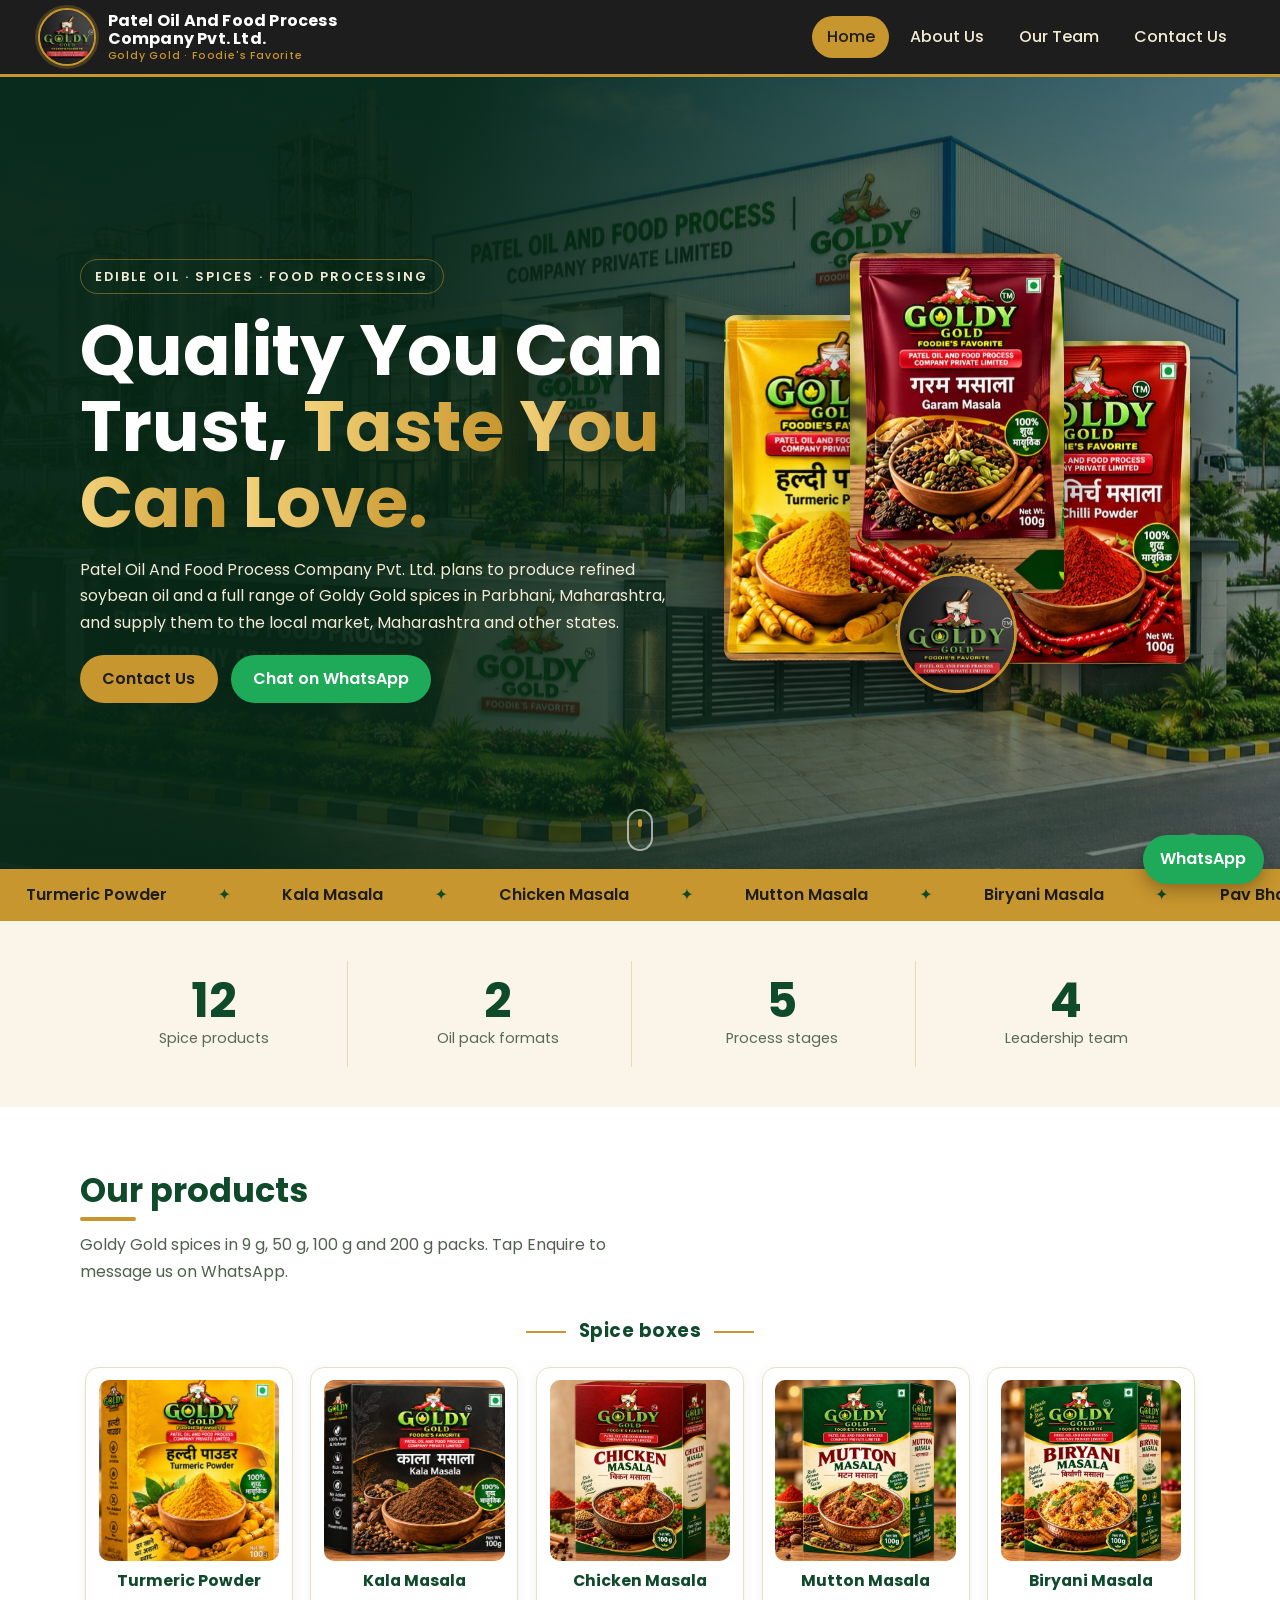
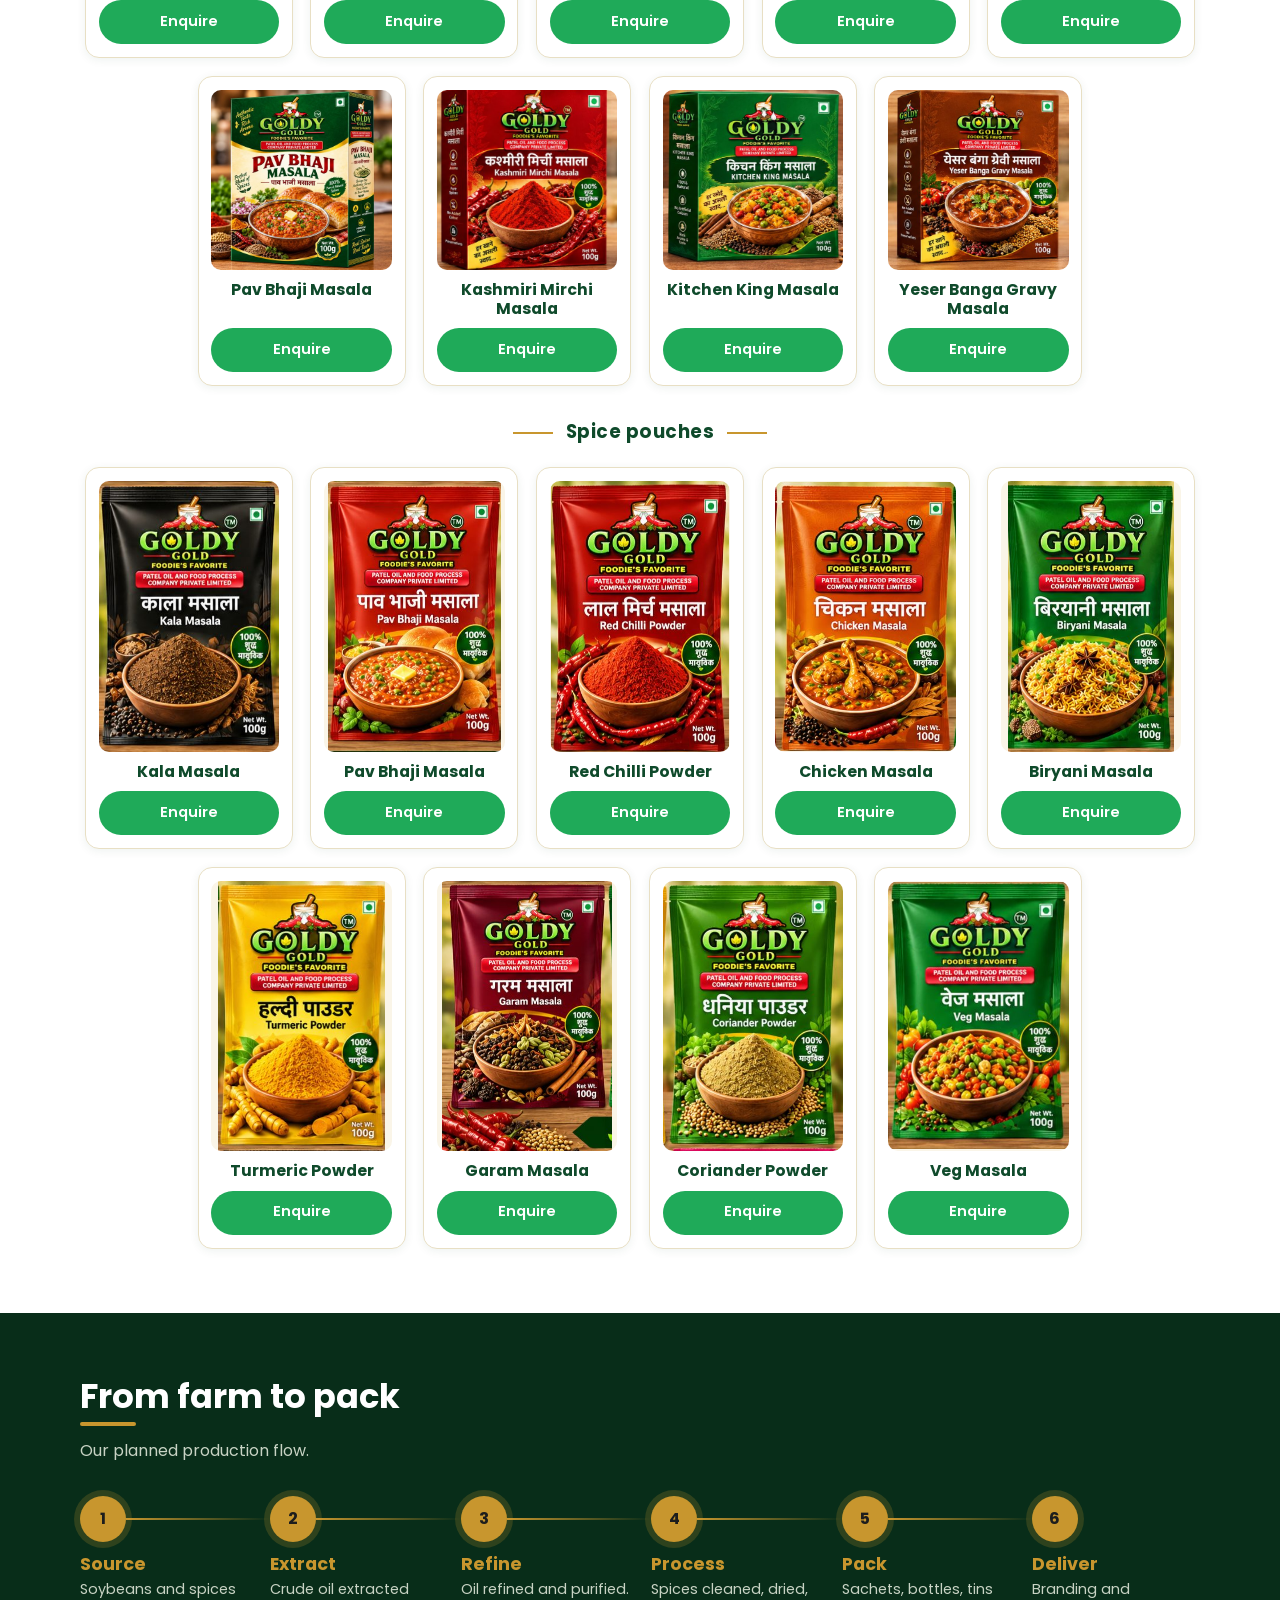
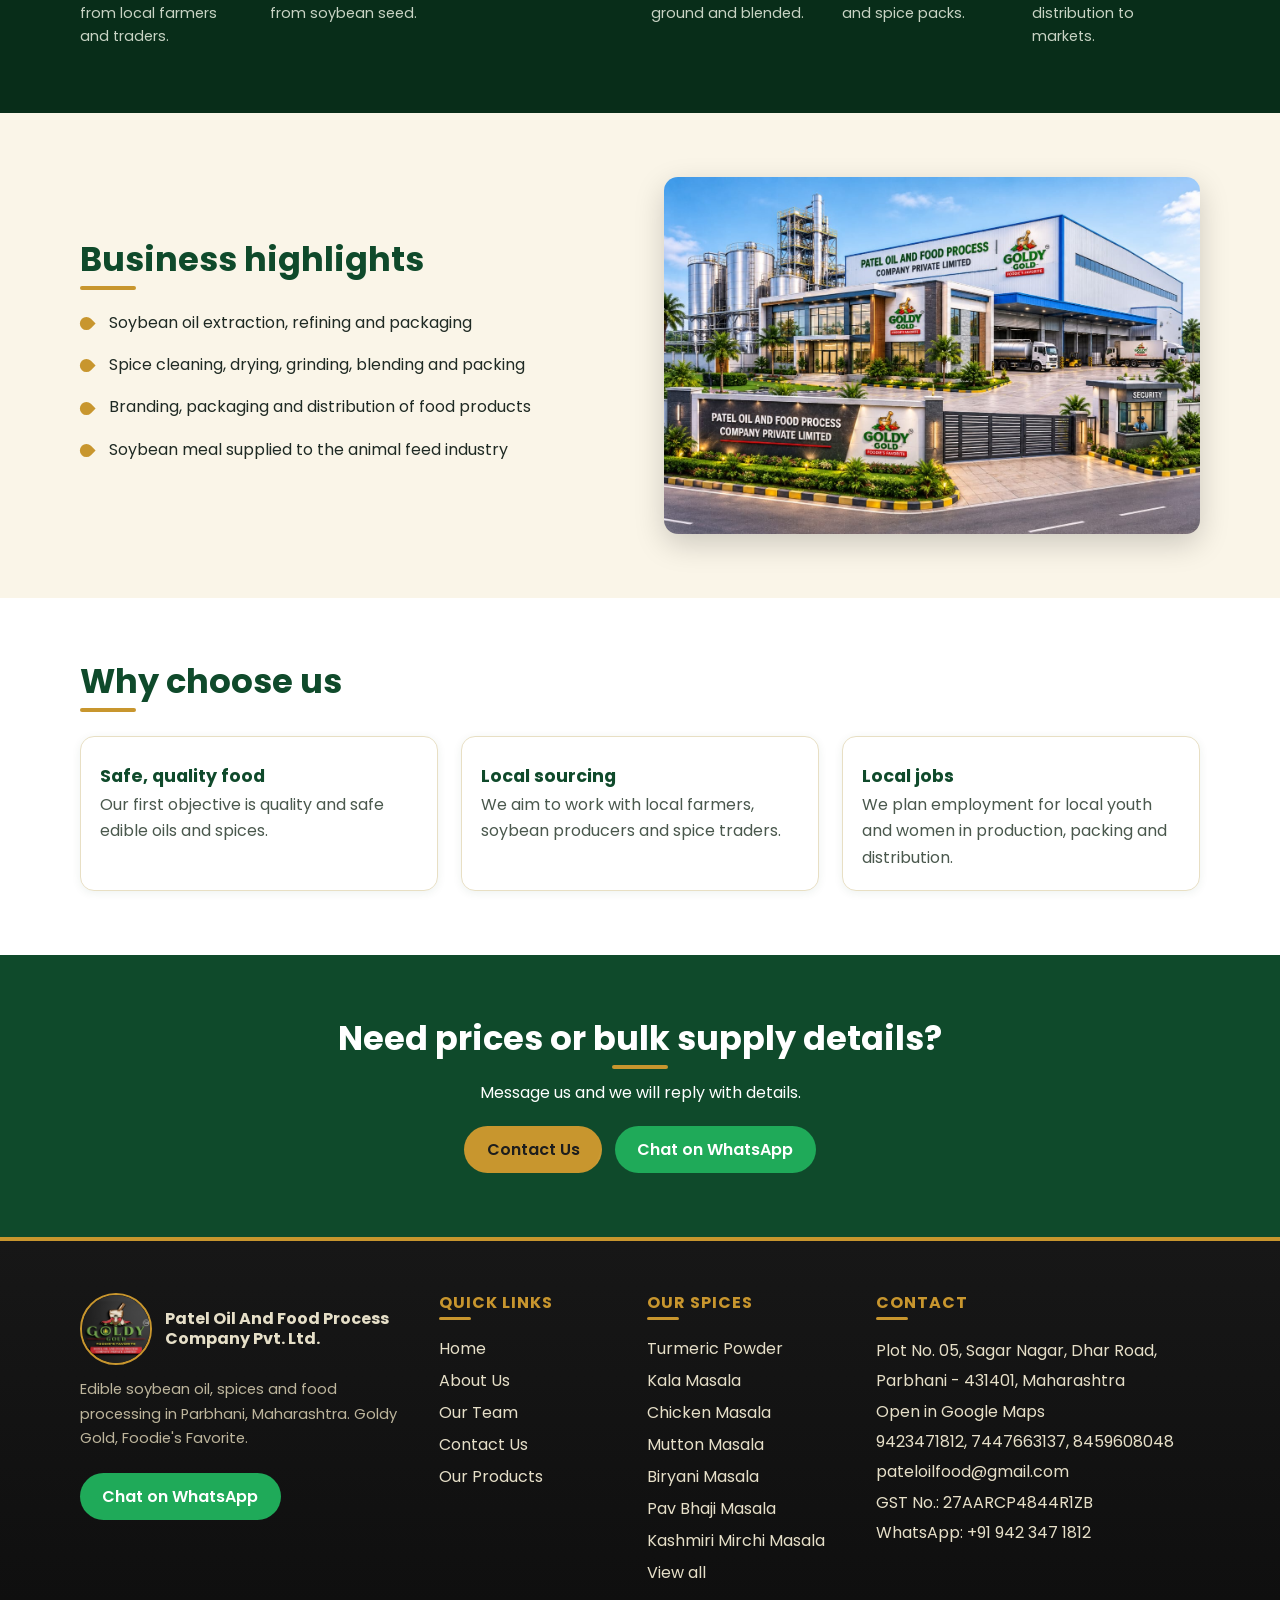
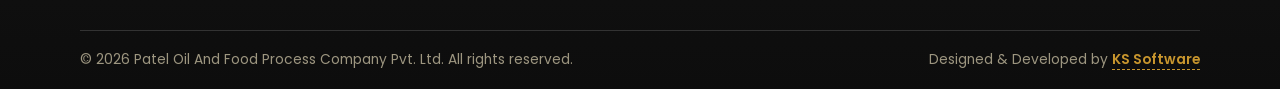
<file: index.html>
<!DOCTYPE html>
<html lang="en">
<head>
<meta charset="UTF-8">
<meta name="viewport" content="width=device-width, initial-scale=1, viewport-fit=cover">
<meta name="theme-color" content="#1d1d1d">
<meta name="robots" content="index, follow">
<meta name="geo.region" content="IN-MH">
<meta name="geo.placename" content="Parbhani">
<link rel="canonical" href="https://www.example.com/">
<link rel="manifest" href="manifest.json">
<link rel="icon" href="images/icon-192.png">
<link rel="apple-touch-icon" href="images/icon-192.png">
<meta name="mobile-web-app-capable" content="yes">
<meta name="apple-mobile-web-app-capable" content="yes">
<meta name="apple-mobile-web-app-title" content="Patel Oil Food">
<meta property="og:type" content="website">
<meta property="og:site_name" content="Patel Oil Food">
<meta property="og:title" content="Patel Oil Food | Goldy Gold Spices and Edible Oil, Parbhani">
<meta property="og:description" content="Goldy Gold spices and soybean edible oil by Patel Oil Food, Parbhani, Maharashtra. Kala, Pav Bhaji, Garam, Biryani, Chicken masala, turmeric, chilli and more.">
<meta property="og:image" content="https://www.example.com/images/factory.jpeg">
<meta property="og:url" content="https://www.example.com/">
<meta property="og:locale" content="en_IN">
<script type="application/ld+json">{"@context": "https://schema.org", "@type": "LocalBusiness", "name": "Patel Oil And Food Process Company Pvt. Ltd.", "alternateName": "Patel Oil Food", "brand": {"@type": "Brand", "name": "Goldy Gold"}, "description": "Edible soybean oil, spices and food processing in Parbhani, Maharashtra.", "url": "https://www.example.com/", "logo": "https://www.example.com/images/logo.jpeg", "image": "https://www.example.com/images/factory.jpeg", "taxID": "27AARCP4844R1ZB", "email": "pateloilfood@gmail.com", "telephone": ["+919423471812", "+917447663137", "+918459608048"], "address": {"@type": "PostalAddress", "streetAddress": "Plot No. 05, Sagar Nagar, Dhar Road", "addressLocality": "Parbhani", "addressRegion": "Maharashtra", "postalCode": "431401", "addressCountry": "IN"}, "areaServed": ["Parbhani", "Maharashtra", "India"], "founder": {"@type": "Person", "name": "Atikh Patel"}}</script>
<title>Patel Oil Food | Goldy Gold Spices and Edible Oil, Parbhani</title>
<meta name="description" content="Goldy Gold spices and soybean edible oil by Patel Oil Food, Parbhani, Maharashtra. Kala, Pav Bhaji, Garam, Biryani, Chicken masala, turmeric, chilli and more.">
<link rel="preconnect" href="https://fonts.googleapis.com">
<link rel="preconnect" href="https://fonts.gstatic.com" crossorigin>
<link href="https://fonts.googleapis.com/css2?family=Poppins:wght@400;500;600;700&display=swap" rel="stylesheet">
<link rel="stylesheet" href="css/style.css">
</head>
<body>
<a class="skip" href="#main">Skip to content</a>
<!-- HEADER (same on every page) -->
<header class="site-header">
  <div class="wrap bar">
    <a class="brand" href="index.html" aria-label="Patel Oil And Food Process Company Pvt. Ltd. - home">
      <img src="images/logo-circle.png" alt="Goldy Gold - Patel Oil And Food Process Company logo" width="300" height="300">
      <span class="bname"><b>Patel Oil And Food Process</b><b>Company Pvt. Ltd.</b><small>Goldy Gold &middot; Foodie's Favorite</small></span>
    </a>
    <button class="menu-btn" aria-label="Open menu" aria-expanded="false" aria-controls="nav">
      <span></span><span></span><span></span>
    </button>
    <nav id="nav" aria-label="Main"><ul><li><a href="index.html" aria-current="page">Home</a></li><li><a href="about.html">About Us</a></li><li><a href="director.html">Our Team</a></li><li><a href="contact.html">Contact Us</a></li></ul></nav>
  </div>
</header>
<main id="main">
<section class="hero" id="top">
  <div class="hero-bg" style="background-image:url('images/factory.jpeg')"></div>
  <div class="wrap hero-in">
    <div class="hero-copy">
      <p class="eyebrow">Edible oil &middot; Spices &middot; Food processing</p>
      <h1><span class="w" style="--i:0">Quality</span> <span class="w" style="--i:1">You</span> <span class="w" style="--i:2">Can</span> <span class="w" style="--i:3">Trust,</span> <span class="w gold" style="--i:4">Taste</span> <span class="w gold" style="--i:5">You</span> <span class="w gold" style="--i:6">Can</span> <span class="w gold" style="--i:7">Love.</span></h1>
      <p class="hero-p">Patel Oil And Food Process Company Pvt. Ltd. plans to produce refined soybean oil and a full range of Goldy Gold spices in Parbhani, Maharashtra, and supply them to the local market, Maharashtra and other states.</p>
      <div class="cta"><a class="btn gold" href="contact.html">Contact Us</a> <a class="btn wa" href="https://wa.me/919423471812?text=Hello%20Patel%20Oil%20Food%2C%20I%20would%20like%20to%20know%20more%20about%20your%20products%20and%20business.%20Please%20share%20the%20details." target="_blank" rel="noopener">Chat on WhatsApp</a></div>
    </div>
    <div class="packs" aria-hidden="true">
      <img class="pk p1" data-depth="18" src="images/products/turmeric-powder.jpg" alt="" width="300" height="460">
      <img class="pk p2" data-depth="30" src="images/products/garam-masala.jpg" alt="" width="300" height="460">
      <img class="pk p3" data-depth="14" src="images/products/red-chilli-powder.jpg" alt="" width="300" height="460">
      <img class="badge-logo" src="images/logo.jpeg" alt="" width="110" height="96">
    </div>
  </div>
  <a class="scroll-cue" href="#products" aria-label="Scroll to products"><span></span></a>
</section>
<div class="marquee" aria-hidden="true"><div class="track"><span>Turmeric Powder</span><span>Kala Masala</span><span>Chicken Masala</span><span>Mutton Masala</span><span>Biryani Masala</span><span>Pav Bhaji Masala</span><span>Kashmiri Mirchi Masala</span><span>Kitchen King Masala</span><span>Yeser Banga Gravy Masala</span><span>Red Chilli Powder</span><span>Garam Masala</span><span>Coriander Powder</span><span>Veg Masala</span><span>Turmeric Powder</span><span>Kala Masala</span><span>Chicken Masala</span><span>Mutton Masala</span><span>Biryani Masala</span><span>Pav Bhaji Masala</span><span>Kashmiri Mirchi Masala</span><span>Kitchen King Masala</span><span>Yeser Banga Gravy Masala</span><span>Red Chilli Powder</span><span>Garam Masala</span><span>Coriander Powder</span><span>Veg Masala</span></div></div>
<section class="stats"><div class="wrap sgrid">
  <div><b data-count="13">13</b><span>Spice products</span></div>
  <div><b data-count="3">3</b><span>Oil pack formats</span></div>
  <div><b data-count="6">6</b><span>Process stages</span></div>
  <div><b data-count="5">5</b><span>Leadership team</span></div>
</div></section>
<section class="sec">
  <div class="wrap">
    <h2 id="products">Our products</h2>
    <p class="lead">Goldy Gold spices in 9 g, 50 g, 100 g and 200 g packs. Tap Enquire to message us on WhatsApp.</p>
    <h3 class="sub">Spice boxes</h3><div class="pgrid"><article class="pcard box"><img src="images/boxes/turmeric-powder.jpg" alt="Goldy Gold Turmeric Powder 100 g box" width="480" height="480" loading="lazy"><h3>Turmeric Powder</h3><a class="enq" href="https://wa.me/919423471812?text=Hello%20Patel%20Oil%20Food%2C%20I%20would%20like%20to%20enquire%20about%20Turmeric%20Powder." target="_blank" rel="noopener">Enquire</a></article><article class="pcard box"><img src="images/boxes/kala-masala.jpg" alt="Goldy Gold Kala Masala 100 g box" width="480" height="480" loading="lazy"><h3>Kala Masala</h3><a class="enq" href="https://wa.me/919423471812?text=Hello%20Patel%20Oil%20Food%2C%20I%20would%20like%20to%20enquire%20about%20Kala%20Masala." target="_blank" rel="noopener">Enquire</a></article><article class="pcard box"><img src="images/boxes/chicken-masala.jpg" alt="Goldy Gold Chicken Masala 100 g box" width="480" height="480" loading="lazy"><h3>Chicken Masala</h3><a class="enq" href="https://wa.me/919423471812?text=Hello%20Patel%20Oil%20Food%2C%20I%20would%20like%20to%20enquire%20about%20Chicken%20Masala." target="_blank" rel="noopener">Enquire</a></article><article class="pcard box"><img src="images/boxes/mutton-masala.jpg" alt="Goldy Gold Mutton Masala 100 g box" width="480" height="480" loading="lazy"><h3>Mutton Masala</h3><a class="enq" href="https://wa.me/919423471812?text=Hello%20Patel%20Oil%20Food%2C%20I%20would%20like%20to%20enquire%20about%20Mutton%20Masala." target="_blank" rel="noopener">Enquire</a></article><article class="pcard box"><img src="images/boxes/biryani-masala.jpg" alt="Goldy Gold Biryani Masala 100 g box" width="480" height="480" loading="lazy"><h3>Biryani Masala</h3><a class="enq" href="https://wa.me/919423471812?text=Hello%20Patel%20Oil%20Food%2C%20I%20would%20like%20to%20enquire%20about%20Biryani%20Masala." target="_blank" rel="noopener">Enquire</a></article><article class="pcard box"><img src="images/boxes/pav-bhaji-masala.jpg" alt="Goldy Gold Pav Bhaji Masala 100 g box" width="480" height="480" loading="lazy"><h3>Pav Bhaji Masala</h3><a class="enq" href="https://wa.me/919423471812?text=Hello%20Patel%20Oil%20Food%2C%20I%20would%20like%20to%20enquire%20about%20Pav%20Bhaji%20Masala." target="_blank" rel="noopener">Enquire</a></article><article class="pcard box"><img src="images/boxes/kashmiri-mirchi-masala.jpg" alt="Goldy Gold Kashmiri Mirchi Masala 100 g box" width="480" height="480" loading="lazy"><h3>Kashmiri Mirchi Masala</h3><a class="enq" href="https://wa.me/919423471812?text=Hello%20Patel%20Oil%20Food%2C%20I%20would%20like%20to%20enquire%20about%20Kashmiri%20Mirchi%20Masala." target="_blank" rel="noopener">Enquire</a></article><article class="pcard box"><img src="images/boxes/kitchen-king-masala.jpg" alt="Goldy Gold Kitchen King Masala 100 g box" width="480" height="480" loading="lazy"><h3>Kitchen King Masala</h3><a class="enq" href="https://wa.me/919423471812?text=Hello%20Patel%20Oil%20Food%2C%20I%20would%20like%20to%20enquire%20about%20Kitchen%20King%20Masala." target="_blank" rel="noopener">Enquire</a></article><article class="pcard box"><img src="images/boxes/yeser-banga-gravy-masala.jpg" alt="Goldy Gold Yeser Banga Gravy Masala 100 g box" width="480" height="480" loading="lazy"><h3>Yeser Banga Gravy Masala</h3><a class="enq" href="https://wa.me/919423471812?text=Hello%20Patel%20Oil%20Food%2C%20I%20would%20like%20to%20enquire%20about%20Yeser%20Banga%20Gravy%20Masala." target="_blank" rel="noopener">Enquire</a></article></div><h3 class="sub">Spice pouches</h3><div class="pgrid"><article class="pcard pouch"><img src="images/products/kala-masala.jpg" alt="Goldy Gold Kala Masala 100 g pouch" width="300" height="460" loading="lazy"><h3>Kala Masala</h3><a class="enq" href="https://wa.me/919423471812?text=Hello%20Patel%20Oil%20Food%2C%20I%20would%20like%20to%20enquire%20about%20Kala%20Masala." target="_blank" rel="noopener">Enquire</a></article><article class="pcard pouch"><img src="images/products/pav-bhaji-masala.jpg" alt="Goldy Gold Pav Bhaji Masala 100 g pouch" width="300" height="460" loading="lazy"><h3>Pav Bhaji Masala</h3><a class="enq" href="https://wa.me/919423471812?text=Hello%20Patel%20Oil%20Food%2C%20I%20would%20like%20to%20enquire%20about%20Pav%20Bhaji%20Masala." target="_blank" rel="noopener">Enquire</a></article><article class="pcard pouch"><img src="images/products/red-chilli-powder.jpg" alt="Goldy Gold Red Chilli Powder 100 g pouch" width="300" height="460" loading="lazy"><h3>Red Chilli Powder</h3><a class="enq" href="https://wa.me/919423471812?text=Hello%20Patel%20Oil%20Food%2C%20I%20would%20like%20to%20enquire%20about%20Red%20Chilli%20Powder." target="_blank" rel="noopener">Enquire</a></article><article class="pcard pouch"><img src="images/products/chicken-masala.jpg" alt="Goldy Gold Chicken Masala 100 g pouch" width="300" height="460" loading="lazy"><h3>Chicken Masala</h3><a class="enq" href="https://wa.me/919423471812?text=Hello%20Patel%20Oil%20Food%2C%20I%20would%20like%20to%20enquire%20about%20Chicken%20Masala." target="_blank" rel="noopener">Enquire</a></article><article class="pcard pouch"><img src="images/products/biryani-masala.jpg" alt="Goldy Gold Biryani Masala 100 g pouch" width="300" height="460" loading="lazy"><h3>Biryani Masala</h3><a class="enq" href="https://wa.me/919423471812?text=Hello%20Patel%20Oil%20Food%2C%20I%20would%20like%20to%20enquire%20about%20Biryani%20Masala." target="_blank" rel="noopener">Enquire</a></article><article class="pcard pouch"><img src="images/products/turmeric-powder.jpg" alt="Goldy Gold Turmeric Powder 100 g pouch" width="300" height="460" loading="lazy"><h3>Turmeric Powder</h3><a class="enq" href="https://wa.me/919423471812?text=Hello%20Patel%20Oil%20Food%2C%20I%20would%20like%20to%20enquire%20about%20Turmeric%20Powder." target="_blank" rel="noopener">Enquire</a></article><article class="pcard pouch"><img src="images/products/garam-masala.jpg" alt="Goldy Gold Garam Masala 100 g pouch" width="300" height="460" loading="lazy"><h3>Garam Masala</h3><a class="enq" href="https://wa.me/919423471812?text=Hello%20Patel%20Oil%20Food%2C%20I%20would%20like%20to%20enquire%20about%20Garam%20Masala." target="_blank" rel="noopener">Enquire</a></article><article class="pcard pouch"><img src="images/products/coriander-powder.jpg" alt="Goldy Gold Coriander Powder 100 g pouch" width="300" height="460" loading="lazy"><h3>Coriander Powder</h3><a class="enq" href="https://wa.me/919423471812?text=Hello%20Patel%20Oil%20Food%2C%20I%20would%20like%20to%20enquire%20about%20Coriander%20Powder." target="_blank" rel="noopener">Enquire</a></article><article class="pcard pouch"><img src="images/products/veg-masala.jpg" alt="Goldy Gold Veg Masala 100 g pouch" width="300" height="460" loading="lazy"><h3>Veg Masala</h3><a class="enq" href="https://wa.me/919423471812?text=Hello%20Patel%20Oil%20Food%2C%20I%20would%20like%20to%20enquire%20about%20Veg%20Masala." target="_blank" rel="noopener">Enquire</a></article></div>
  </div>
</section>
<section class="sec dark"><div class="wrap"><h2>From farm to pack</h2><p class="lead">Our planned production flow.</p><ol class="steps"><li><i>1</i><h3>Source</h3><p>Soybeans and spices from local farmers and traders.</p></li><li><i>2</i><h3>Extract</h3><p>Crude oil extracted from soybean seed.</p></li><li><i>3</i><h3>Refine</h3><p>Oil refined and purified.</p></li><li><i>4</i><h3>Process</h3><p>Spices cleaned, dried, ground and blended.</p></li><li><i>5</i><h3>Pack</h3><p>Sachets, bottles, tins and spice packs.</p></li><li><i>6</i><h3>Deliver</h3><p>Branding and distribution to markets.</p></li></ol></div></section>
<section class="sec tint">
  <div class="wrap two">
    <div>
      <h2>Business highlights</h2>
      <ul class="ticks">
        <li>Soybean oil extraction, refining and packaging</li>
        <li>Spice cleaning, drying, grinding, blending and packing</li>
        <li>Branding, packaging and distribution of food products</li>
        <li>Soybean meal supplied to the animal feed industry</li>
      </ul>
    </div>
    <img class="rounded" src="images/factory.jpeg" alt="Patel Oil And Food Process Company factory and office building" loading="lazy">
  </div>
</section>
<section class="sec">
  <div class="wrap">
    <h2>Why choose us</h2>
    <div class="grid g3">
      <article class="card"><h3>Safe, quality food</h3><p>Our first objective is quality and safe edible oils and spices.</p></article>
      <article class="card"><h3>Local sourcing</h3><p>We aim to work with local farmers, soybean producers and spice traders.</p></article>
      <article class="card"><h3>Local jobs</h3><p>We plan employment for local youth and women in production, packing and distribution.</p></article>
    </div>
  </div>
</section>
<section class="sec cta-band"><div class="wrap"><h2>Need prices or bulk supply details?</h2><p>Message us and we will reply with details.</p><div class="cta"><a class="btn gold" href="contact.html">Contact Us</a> <a class="btn wa" href="https://wa.me/919423471812?text=Hello%20Patel%20Oil%20Food%2C%20I%20would%20like%20to%20know%20more%20about%20your%20products%20and%20business.%20Please%20share%20the%20details." target="_blank" rel="noopener">Chat on WhatsApp</a></div></div></section>
</main>
<!-- FOOTER (same on every page) -->
<footer class="site-footer">
  <div class="wrap foot-grid">
    <div class="fcol brandcol">
      <a class="fbrand" href="index.html"><img src="images/logo-circle.png" alt="Goldy Gold logo" width="72" height="72"><span>Patel Oil And Food Process Company Pvt. Ltd.</span></a>
      <p>Edible soybean oil, spices and food processing in Parbhani, Maharashtra. Goldy Gold, Foodie's Favorite.</p>
      <a class="btn wa" href="https://wa.me/919423471812?text=Hello%20Patel%20Oil%20Food%2C%20I%20would%20like%20to%20know%20more%20about%20your%20products%20and%20business.%20Please%20share%20the%20details." target="_blank" rel="noopener">Chat on WhatsApp</a>
    </div>
    <div class="fcol">
      <h3>Quick links</h3>
      <ul><li><a href="index.html">Home</a></li><li><a href="about.html">About Us</a></li><li><a href="director.html">Our Team</a></li><li><a href="contact.html">Contact Us</a></li><li><a href="index.html#products">Our Products</a></li></ul>
    </div>
    <div class="fcol">
      <h3>Our spices</h3>
      <ul><li><a href="index.html#products">Turmeric Powder</a></li><li><a href="index.html#products">Kala Masala</a></li><li><a href="index.html#products">Chicken Masala</a></li><li><a href="index.html#products">Mutton Masala</a></li><li><a href="index.html#products">Biryani Masala</a></li><li><a href="index.html#products">Pav Bhaji Masala</a></li><li><a href="index.html#products">Kashmiri Mirchi Masala</a></li><li><a href="index.html#products">View all</a></li></ul>
    </div>
    <div class="fcol">
      <h3>Contact</h3>
      <address>
        Plot No. 05, Sagar Nagar, Dhar Road,<br>Parbhani - 431401, Maharashtra<br>
        <a href="https://www.google.com/maps/search/?api=1&query=Plot+No+05+Sagar+Nagar+Dhar+Road+Parbhani+431401+Maharashtra" target="_blank" rel="noopener">Open in Google Maps</a><br>
        <a href="tel:+919423471812">9423471812</a>, <a href="tel:+917447663137">7447663137</a>, <a href="tel:+918459608048">8459608048</a><br>
        <a href="mailto:pateloilfood@gmail.com">pateloilfood@gmail.com</a><br>
        GST No.: 27AARCP4844R1ZB<br>
        <a href="https://wa.me/919423471812?text=Hello%20Patel%20Oil%20Food%2C%20I%20would%20like%20to%20know%20more%20about%20your%20products%20and%20business.%20Please%20share%20the%20details." target="_blank" rel="noopener">WhatsApp: +91 942 347 1812</a>
      </address>
    </div>
  </div>
  <div class="wrap foot-bar">
    <p>&copy; <span id="year">2026</span> Patel Oil And Food Process Company Pvt. Ltd. All rights reserved.</p>
    <p class="dev">Designed &amp; Developed by <a href="https://kssoftware.co.in/" target="_blank" rel="noopener">KS Software</a></p>
  </div>
</footer>
<a class="wa-float" href="https://wa.me/919423471812?text=Hello%20Patel%20Oil%20Food%2C%20I%20would%20like%20to%20know%20more%20about%20your%20products%20and%20business.%20Please%20share%20the%20details." target="_blank" rel="noopener" aria-label="Chat on WhatsApp">WhatsApp</a>
<!-- Mobile app-style bottom tab bar (shown on phones only) -->
<nav class="tabbar" aria-label="Quick navigation"><a href="index.html" aria-current="page">Home</a><a href="about.html">About</a><a href="director.html">Our Team</a><a href="contact.html">Contact</a><a class="tab-wa" href="https://wa.me/919423471812?text=Hello%20Patel%20Oil%20Food%2C%20I%20would%20like%20to%20know%20more%20about%20your%20products%20and%20business.%20Please%20share%20the%20details." target="_blank" rel="noopener">WhatsApp</a></nav>
<script src="js/script.js"></script>
</body>
</html>
</file>
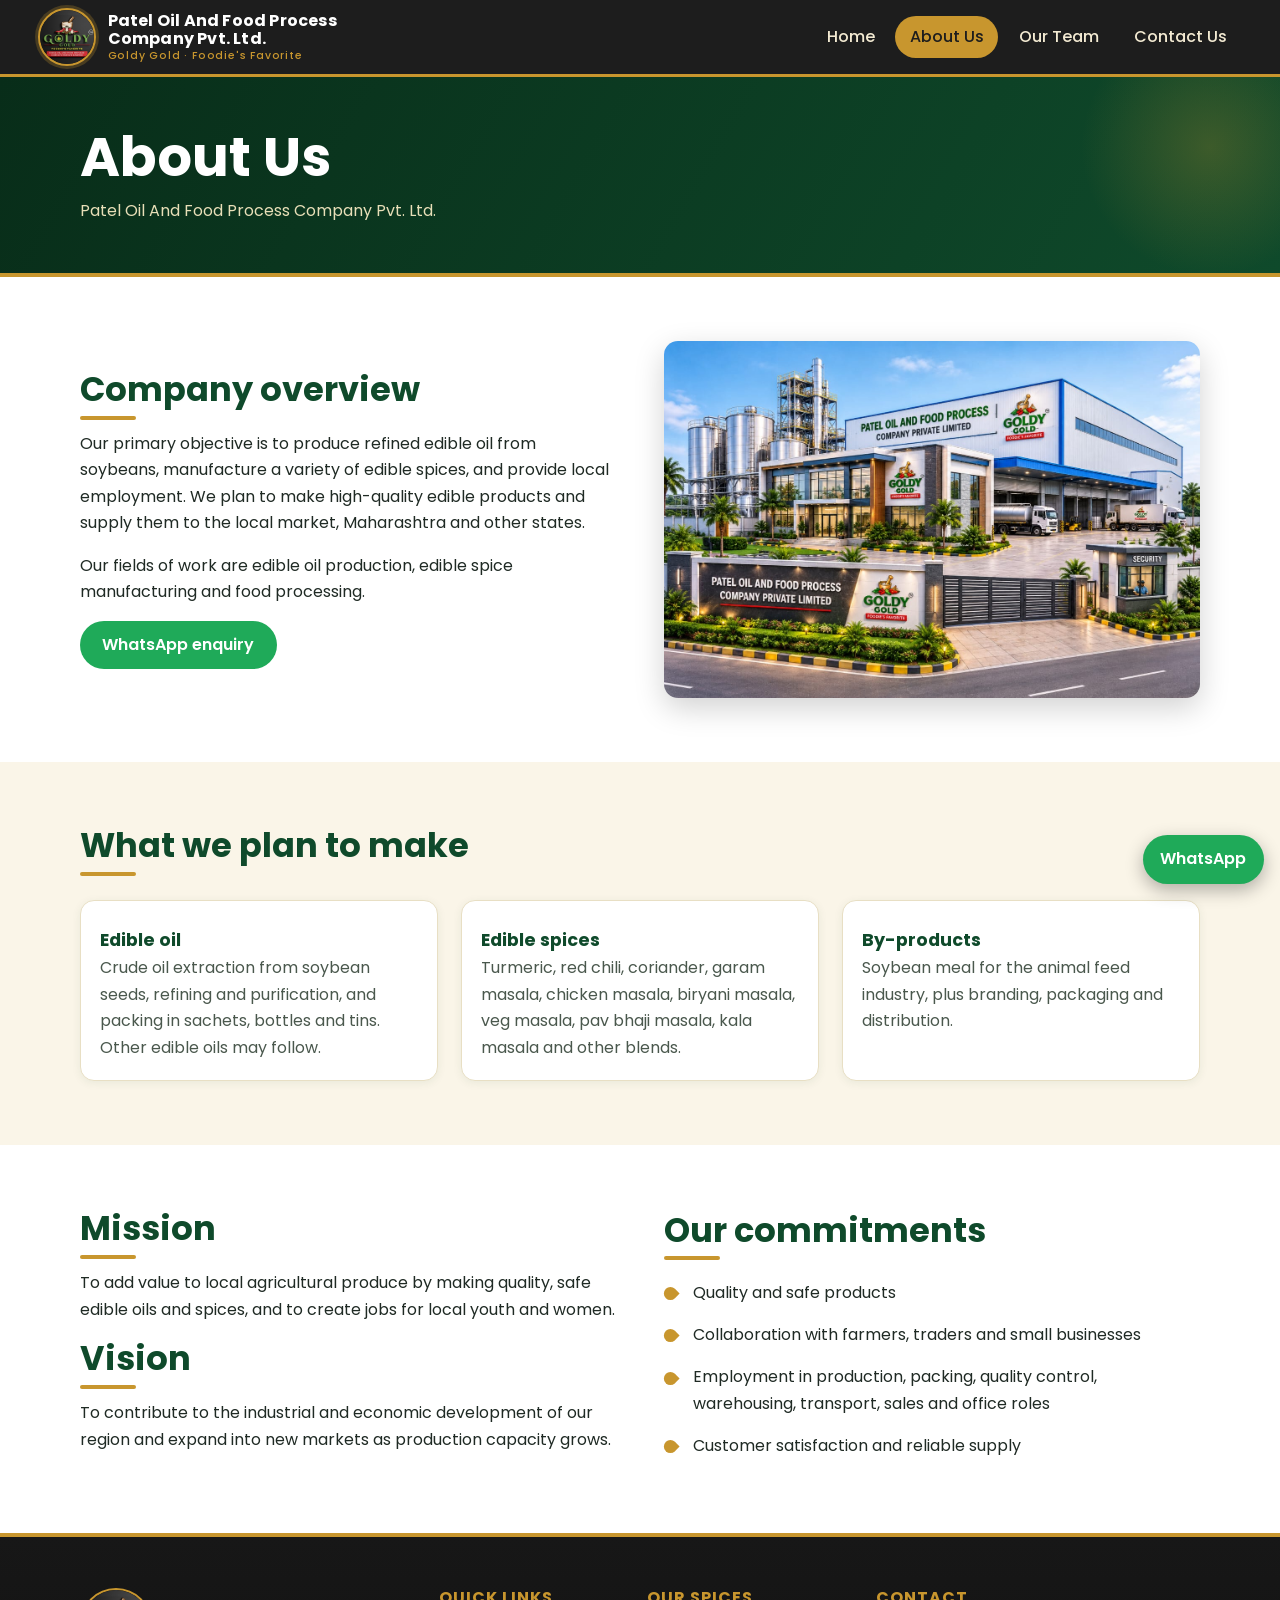
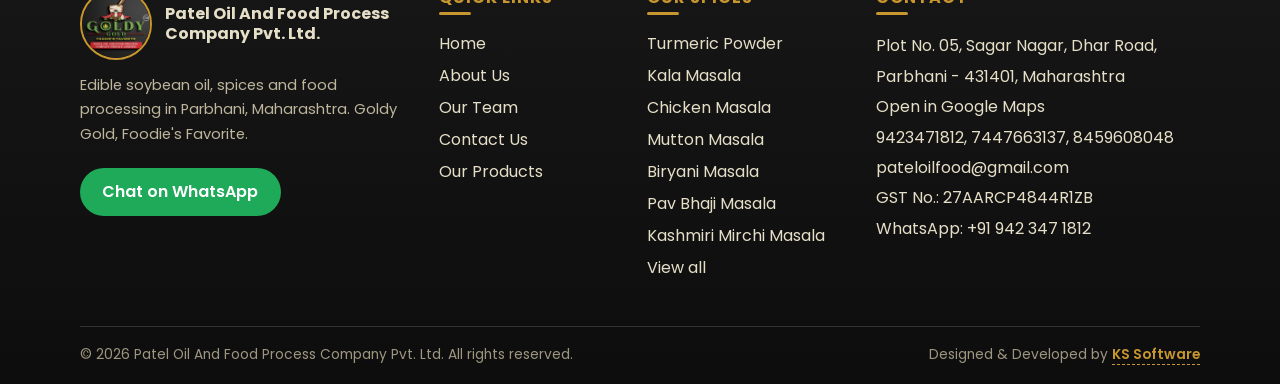
<file: about.html>
<!DOCTYPE html>
<html lang="en">
<head>
<meta charset="UTF-8">
<meta name="viewport" content="width=device-width, initial-scale=1, viewport-fit=cover">
<meta name="theme-color" content="#1d1d1d">
<meta name="robots" content="index, follow">
<meta name="geo.region" content="IN-MH">
<meta name="geo.placename" content="Parbhani">
<link rel="canonical" href="https://www.example.com/about.html">
<link rel="manifest" href="manifest.json">
<link rel="icon" href="images/icon-192.png">
<link rel="apple-touch-icon" href="images/icon-192.png">
<meta name="mobile-web-app-capable" content="yes">
<meta name="apple-mobile-web-app-capable" content="yes">
<meta name="apple-mobile-web-app-title" content="Patel Oil Food">
<meta property="og:type" content="website">
<meta property="og:site_name" content="Patel Oil Food">
<meta property="og:title" content="About Us | Patel Oil Food">
<meta property="og:description" content="About Patel Oil And Food Process Company: mission, vision and planned products.">
<meta property="og:image" content="https://www.example.com/images/factory.jpeg">
<meta property="og:url" content="https://www.example.com/about.html">
<meta property="og:locale" content="en_IN">
<script type="application/ld+json">{"@context": "https://schema.org", "@type": "LocalBusiness", "name": "Patel Oil And Food Process Company Pvt. Ltd.", "alternateName": "Patel Oil Food", "brand": {"@type": "Brand", "name": "Goldy Gold"}, "description": "Edible soybean oil, spices and food processing in Parbhani, Maharashtra.", "url": "https://www.example.com/", "logo": "https://www.example.com/images/logo.jpeg", "image": "https://www.example.com/images/factory.jpeg", "taxID": "27AARCP4844R1ZB", "email": "pateloilfood@gmail.com", "telephone": ["+919423471812", "+917447663137", "+918459608048"], "address": {"@type": "PostalAddress", "streetAddress": "Plot No. 05, Sagar Nagar, Dhar Road", "addressLocality": "Parbhani", "addressRegion": "Maharashtra", "postalCode": "431401", "addressCountry": "IN"}, "areaServed": ["Parbhani", "Maharashtra", "India"], "founder": {"@type": "Person", "name": "Atikh Patel"}}</script>
<title>About Us | Patel Oil Food</title>
<meta name="description" content="About Patel Oil And Food Process Company: mission, vision and planned products.">
<link rel="preconnect" href="https://fonts.googleapis.com">
<link rel="preconnect" href="https://fonts.gstatic.com" crossorigin>
<link href="https://fonts.googleapis.com/css2?family=Poppins:wght@400;500;600;700&display=swap" rel="stylesheet">
<link rel="stylesheet" href="css/style.css">
</head>
<body>
<a class="skip" href="#main">Skip to content</a>
<!-- HEADER (same on every page) -->
<header class="site-header">
  <div class="wrap bar">
    <a class="brand" href="index.html" aria-label="Patel Oil And Food Process Company Pvt. Ltd. - home">
      <img src="images/logo-circle.png" alt="Goldy Gold - Patel Oil And Food Process Company logo" width="300" height="300">
      <span class="bname"><b>Patel Oil And Food Process</b><b>Company Pvt. Ltd.</b><small>Goldy Gold &middot; Foodie's Favorite</small></span>
    </a>
    <button class="menu-btn" aria-label="Open menu" aria-expanded="false" aria-controls="nav">
      <span></span><span></span><span></span>
    </button>
    <nav id="nav" aria-label="Main"><ul><li><a href="index.html">Home</a></li><li><a href="about.html" aria-current="page">About Us</a></li><li><a href="director.html">Our Team</a></li><li><a href="contact.html">Contact Us</a></li></ul></nav>
  </div>
</header>
<main id="main">
<section class="page-head"><div class="wrap"><h1>About Us</h1><p>Patel Oil And Food Process Company Pvt. Ltd.</p></div></section>
<section class="sec">
  <div class="wrap two">
    <div>
      <h2>Company overview</h2>
      <p>Our primary objective is to produce refined edible oil from soybeans, manufacture a variety of edible spices, and provide local employment. We plan to make high-quality edible products and supply them to the local market, Maharashtra and other states.</p>
      <p>Our fields of work are edible oil production, edible spice manufacturing and food processing.</p>
      <a class="btn wa" href="https://wa.me/919423471812?text=Hello%20Patel%20Oil%20Food%2C%20I%20read%20your%20About%20Us%20page%20and%20would%20like%20to%20enquire%20about%20your%20business." target="_blank" rel="noopener">WhatsApp enquiry</a>
    </div>
    <img class="rounded" src="images/factory.jpeg" alt="Factory building with storage tanks and delivery trucks" loading="lazy">
  </div>
</section>
<section class="sec tint">
  <div class="wrap">
    <h2>What we plan to make</h2>
    <div class="grid g3">
      <article class="card"><h3>Edible oil</h3><p>Crude oil extraction from soybean seeds, refining and purification, and packing in sachets, bottles and tins. Other edible oils may follow.</p></article>
      <article class="card"><h3>Edible spices</h3><p>Turmeric, red chili, coriander, garam masala, chicken masala, biryani masala, veg masala, pav bhaji masala, kala masala and other blends.</p></article>
      <article class="card"><h3>By-products</h3><p>Soybean meal for the animal feed industry, plus branding, packaging and distribution.</p></article>
    </div>
  </div>
</section>
<section class="sec">
  <div class="wrap two">
    <div>
      <h2>Mission</h2>
      <p>To add value to local agricultural produce by making quality, safe edible oils and spices, and to create jobs for local youth and women.</p>
      <h2>Vision</h2>
      <p>To contribute to the industrial and economic development of our region and expand into new markets as production capacity grows.</p>
    </div>
    <div>
      <h2>Our commitments</h2>
      <ul class="ticks">
        <li>Quality and safe products</li>
        <li>Collaboration with farmers, traders and small businesses</li>
        <li>Employment in production, packing, quality control, warehousing, transport, sales and office roles</li>
        <li>Customer satisfaction and reliable supply</li>
      </ul>
    </div>
  </div>
</section>
</main>
<!-- FOOTER (same on every page) -->
<footer class="site-footer">
  <div class="wrap foot-grid">
    <div class="fcol brandcol">
      <a class="fbrand" href="index.html"><img src="images/logo-circle.png" alt="Goldy Gold logo" width="72" height="72"><span>Patel Oil And Food Process Company Pvt. Ltd.</span></a>
      <p>Edible soybean oil, spices and food processing in Parbhani, Maharashtra. Goldy Gold, Foodie's Favorite.</p>
      <a class="btn wa" href="https://wa.me/919423471812?text=Hello%20Patel%20Oil%20Food%2C%20I%20would%20like%20to%20know%20more%20about%20your%20products%20and%20business.%20Please%20share%20the%20details." target="_blank" rel="noopener">Chat on WhatsApp</a>
    </div>
    <div class="fcol">
      <h3>Quick links</h3>
      <ul><li><a href="index.html">Home</a></li><li><a href="about.html">About Us</a></li><li><a href="director.html">Our Team</a></li><li><a href="contact.html">Contact Us</a></li><li><a href="index.html#products">Our Products</a></li></ul>
    </div>
    <div class="fcol">
      <h3>Our spices</h3>
      <ul><li><a href="index.html#products">Turmeric Powder</a></li><li><a href="index.html#products">Kala Masala</a></li><li><a href="index.html#products">Chicken Masala</a></li><li><a href="index.html#products">Mutton Masala</a></li><li><a href="index.html#products">Biryani Masala</a></li><li><a href="index.html#products">Pav Bhaji Masala</a></li><li><a href="index.html#products">Kashmiri Mirchi Masala</a></li><li><a href="index.html#products">View all</a></li></ul>
    </div>
    <div class="fcol">
      <h3>Contact</h3>
      <address>
        Plot No. 05, Sagar Nagar, Dhar Road,<br>Parbhani - 431401, Maharashtra<br>
        <a href="https://www.google.com/maps/search/?api=1&query=Plot+No+05+Sagar+Nagar+Dhar+Road+Parbhani+431401+Maharashtra" target="_blank" rel="noopener">Open in Google Maps</a><br>
        <a href="tel:+919423471812">9423471812</a>, <a href="tel:+917447663137">7447663137</a>, <a href="tel:+918459608048">8459608048</a><br>
        <a href="mailto:pateloilfood@gmail.com">pateloilfood@gmail.com</a><br>
        GST No.: 27AARCP4844R1ZB<br>
        <a href="https://wa.me/919423471812?text=Hello%20Patel%20Oil%20Food%2C%20I%20would%20like%20to%20know%20more%20about%20your%20products%20and%20business.%20Please%20share%20the%20details." target="_blank" rel="noopener">WhatsApp: +91 942 347 1812</a>
      </address>
    </div>
  </div>
  <div class="wrap foot-bar">
    <p>&copy; <span id="year">2026</span> Patel Oil And Food Process Company Pvt. Ltd. All rights reserved.</p>
    <p class="dev">Designed &amp; Developed by <a href="https://kssoftware.co.in/" target="_blank" rel="noopener">KS Software</a></p>
  </div>
</footer>
<a class="wa-float" href="https://wa.me/919423471812?text=Hello%20Patel%20Oil%20Food%2C%20I%20would%20like%20to%20know%20more%20about%20your%20products%20and%20business.%20Please%20share%20the%20details." target="_blank" rel="noopener" aria-label="Chat on WhatsApp">WhatsApp</a>
<!-- Mobile app-style bottom tab bar (shown on phones only) -->
<nav class="tabbar" aria-label="Quick navigation"><a href="index.html">Home</a><a href="about.html" aria-current="page">About</a><a href="director.html">Our Team</a><a href="contact.html">Contact</a><a class="tab-wa" href="https://wa.me/919423471812?text=Hello%20Patel%20Oil%20Food%2C%20I%20would%20like%20to%20know%20more%20about%20your%20products%20and%20business.%20Please%20share%20the%20details." target="_blank" rel="noopener">WhatsApp</a></nav>
<script src="js/script.js"></script>
</body>
</html>
</file>
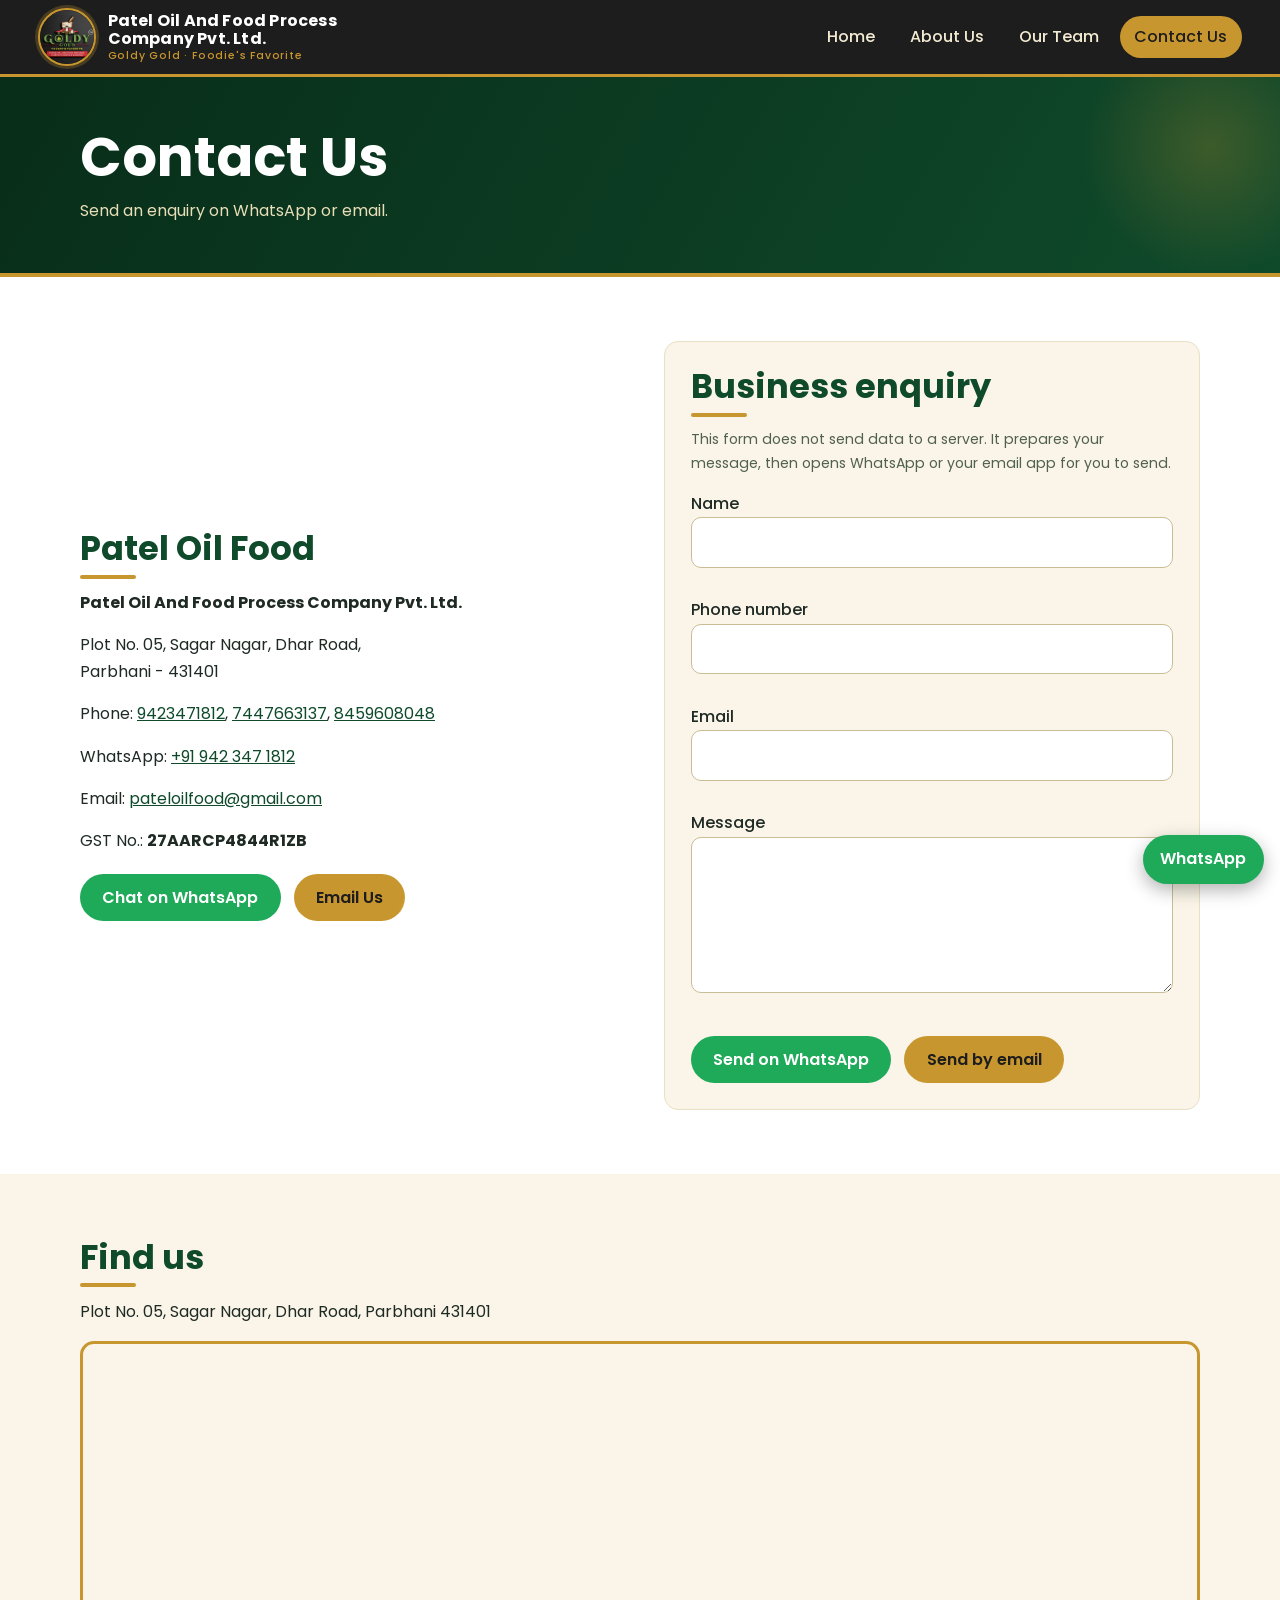
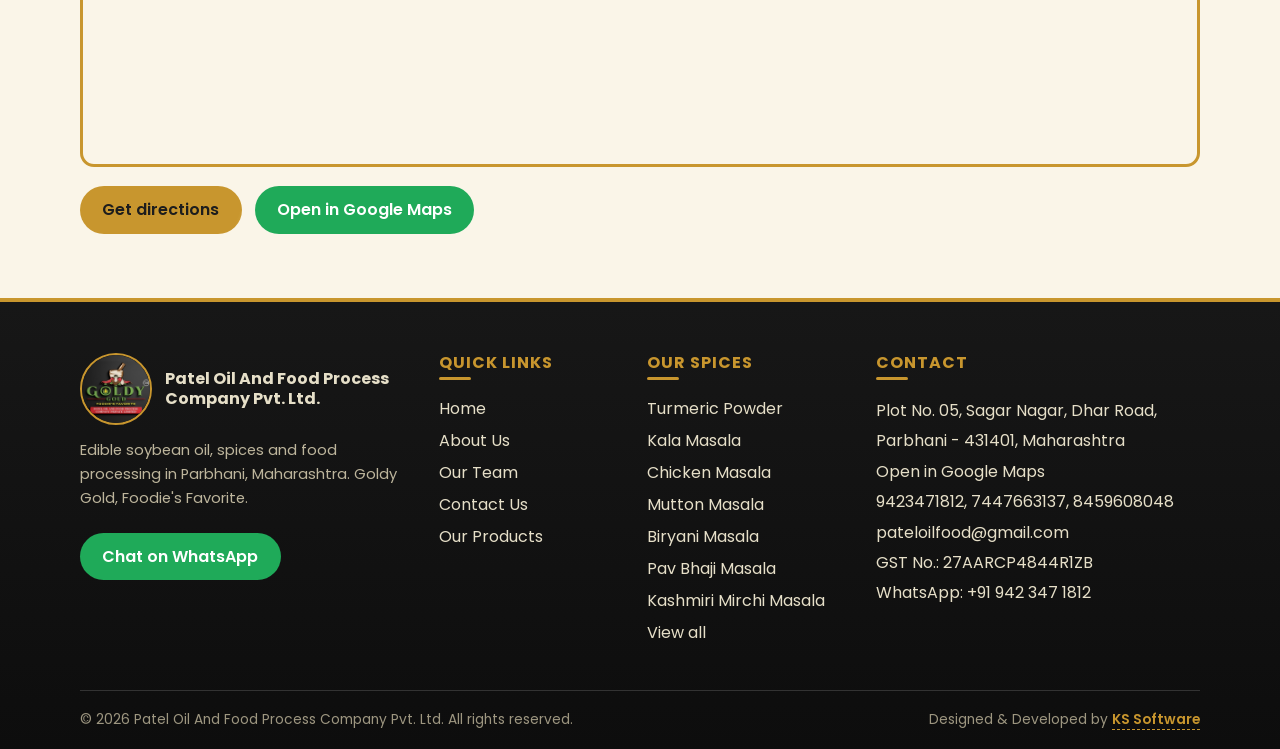
<file: contact.html>
<!DOCTYPE html>
<html lang="en">
<head>
<meta charset="UTF-8">
<meta name="viewport" content="width=device-width, initial-scale=1, viewport-fit=cover">
<meta name="theme-color" content="#1d1d1d">
<meta name="robots" content="index, follow">
<meta name="geo.region" content="IN-MH">
<meta name="geo.placename" content="Parbhani">
<link rel="canonical" href="https://www.example.com/contact.html">
<link rel="manifest" href="manifest.json">
<link rel="icon" href="images/icon-192.png">
<link rel="apple-touch-icon" href="images/icon-192.png">
<meta name="mobile-web-app-capable" content="yes">
<meta name="apple-mobile-web-app-capable" content="yes">
<meta name="apple-mobile-web-app-title" content="Patel Oil Food">
<meta property="og:type" content="website">
<meta property="og:site_name" content="Patel Oil Food">
<meta property="og:title" content="Contact Us | Patel Oil Food">
<meta property="og:description" content="Patel Oil Food, Sagar Nagar, Dhar Road, Parbhani 431401. Call, WhatsApp, email or get directions on Google Maps.">
<meta property="og:image" content="https://www.example.com/images/factory.jpeg">
<meta property="og:url" content="https://www.example.com/contact.html">
<meta property="og:locale" content="en_IN">
<script type="application/ld+json">{"@context": "https://schema.org", "@type": "LocalBusiness", "name": "Patel Oil And Food Process Company Pvt. Ltd.", "alternateName": "Patel Oil Food", "brand": {"@type": "Brand", "name": "Goldy Gold"}, "description": "Edible soybean oil, spices and food processing in Parbhani, Maharashtra.", "url": "https://www.example.com/", "logo": "https://www.example.com/images/logo.jpeg", "image": "https://www.example.com/images/factory.jpeg", "taxID": "27AARCP4844R1ZB", "email": "pateloilfood@gmail.com", "telephone": ["+919423471812", "+917447663137", "+918459608048"], "address": {"@type": "PostalAddress", "streetAddress": "Plot No. 05, Sagar Nagar, Dhar Road", "addressLocality": "Parbhani", "addressRegion": "Maharashtra", "postalCode": "431401", "addressCountry": "IN"}, "areaServed": ["Parbhani", "Maharashtra", "India"], "founder": {"@type": "Person", "name": "Atikh Patel"}}</script>
<title>Contact Us | Patel Oil Food</title>
<meta name="description" content="Patel Oil Food, Sagar Nagar, Dhar Road, Parbhani 431401. Call, WhatsApp, email or get directions on Google Maps.">
<link rel="preconnect" href="https://fonts.googleapis.com">
<link rel="preconnect" href="https://fonts.gstatic.com" crossorigin>
<link href="https://fonts.googleapis.com/css2?family=Poppins:wght@400;500;600;700&display=swap" rel="stylesheet">
<link rel="stylesheet" href="css/style.css">
</head>
<body>
<a class="skip" href="#main">Skip to content</a>
<!-- HEADER (same on every page) -->
<header class="site-header">
  <div class="wrap bar">
    <a class="brand" href="index.html" aria-label="Patel Oil And Food Process Company Pvt. Ltd. - home">
      <img src="images/logo-circle.png" alt="Goldy Gold - Patel Oil And Food Process Company logo" width="300" height="300">
      <span class="bname"><b>Patel Oil And Food Process</b><b>Company Pvt. Ltd.</b><small>Goldy Gold &middot; Foodie's Favorite</small></span>
    </a>
    <button class="menu-btn" aria-label="Open menu" aria-expanded="false" aria-controls="nav">
      <span></span><span></span><span></span>
    </button>
    <nav id="nav" aria-label="Main"><ul><li><a href="index.html">Home</a></li><li><a href="about.html">About Us</a></li><li><a href="director.html">Our Team</a></li><li><a href="contact.html" aria-current="page">Contact Us</a></li></ul></nav>
  </div>
</header>
<main id="main">
<section class="page-head"><div class="wrap"><h1>Contact Us</h1><p>Send an enquiry on WhatsApp or email.</p></div></section>
<section class="sec">
  <div class="wrap two">
    <div>
      <h2>Patel Oil Food</h2>
      <p><strong>Patel Oil And Food Process Company Pvt. Ltd.</strong></p>
      <p>Plot No. 05, Sagar Nagar, Dhar Road,<br>Parbhani - 431401</p>
      <p>Phone: <a href="tel:+919423471812">9423471812</a>, <a href="tel:+917447663137">7447663137</a>, <a href="tel:+918459608048">8459608048</a></p>
      <p>WhatsApp: <a href="https://wa.me/919423471812?text=Hello%20Patel%20Oil%20Food%2C%20I%20would%20like%20to%20know%20more%20about%20your%20products%20and%20business.%20Please%20share%20the%20details." target="_blank" rel="noopener">+91 942 347 1812</a></p>
      <p>Email: <a href="mailto:pateloilfood@gmail.com">pateloilfood@gmail.com</a></p>
      <p>GST No.: <strong>27AARCP4844R1ZB</strong></p>
      <div class="cta"><a class="btn wa" href="https://wa.me/919423471812?text=Hello%20Patel%20Oil%20Food%2C%20I%20would%20like%20to%20know%20more%20about%20your%20products%20and%20business.%20Please%20share%20the%20details." target="_blank" rel="noopener">Chat on WhatsApp</a> <a class="btn gold" href="mailto:pateloilfood@gmail.com?subject=Business%20enquiry">Email Us</a></div>
    </div>
    <form id="enquiry" novalidate>
      <h2>Business enquiry</h2>
      <p class="note">This form does not send data to a server. It prepares your message, then opens WhatsApp or your email app for you to send.</p>
      <label for="name">Name</label><input id="name" name="name" type="text" autocomplete="name" required>
      <span class="err" data-for="name"></span>
      <label for="phone">Phone number</label><input id="phone" name="phone" type="tel" autocomplete="tel" inputmode="tel" required>
      <span class="err" data-for="phone"></span>
      <label for="email">Email</label><input id="email" name="email" type="email" autocomplete="email" required>
      <span class="err" data-for="email"></span>
      <label for="message">Message</label><textarea id="message" name="message" rows="5" required></textarea>
      <span class="err" data-for="message"></span>
      <div class="cta"><button class="btn wa" type="submit" data-via="whatsapp">Send on WhatsApp</button> <button class="btn gold" type="submit" data-via="email">Send by email</button></div>
    </form>
  </div>
</section>
<section class="sec tint">
  <div class="wrap">
    <h2>Find us</h2>
    <p>Plot No. 05, Sagar Nagar, Dhar Road, Parbhani 431401</p>
    <div class="map"><iframe title="Map of Patel Oil And Food Process Company, Sagar Nagar, Dhar Road, Parbhani" src="https://www.google.com/maps?q=Plot+No+05+Sagar+Nagar+Dhar+Road+Parbhani+431401+Maharashtra&output=embed" loading="lazy" referrerpolicy="no-referrer-when-downgrade" allowfullscreen></iframe></div>
    <div class="cta"><a class="btn gold" href="https://www.google.com/maps/dir/?api=1&destination=Plot+No+05+Sagar+Nagar+Dhar+Road+Parbhani+431401+Maharashtra" target="_blank" rel="noopener">Get directions</a> <a class="btn wa" href="https://www.google.com/maps/search/?api=1&query=Plot+No+05+Sagar+Nagar+Dhar+Road+Parbhani+431401+Maharashtra" target="_blank" rel="noopener">Open in Google Maps</a></div>
  </div>
</section>
</main>
<!-- FOOTER (same on every page) -->
<footer class="site-footer">
  <div class="wrap foot-grid">
    <div class="fcol brandcol">
      <a class="fbrand" href="index.html"><img src="images/logo-circle.png" alt="Goldy Gold logo" width="72" height="72"><span>Patel Oil And Food Process Company Pvt. Ltd.</span></a>
      <p>Edible soybean oil, spices and food processing in Parbhani, Maharashtra. Goldy Gold, Foodie's Favorite.</p>
      <a class="btn wa" href="https://wa.me/919423471812?text=Hello%20Patel%20Oil%20Food%2C%20I%20would%20like%20to%20know%20more%20about%20your%20products%20and%20business.%20Please%20share%20the%20details." target="_blank" rel="noopener">Chat on WhatsApp</a>
    </div>
    <div class="fcol">
      <h3>Quick links</h3>
      <ul><li><a href="index.html">Home</a></li><li><a href="about.html">About Us</a></li><li><a href="director.html">Our Team</a></li><li><a href="contact.html">Contact Us</a></li><li><a href="index.html#products">Our Products</a></li></ul>
    </div>
    <div class="fcol">
      <h3>Our spices</h3>
      <ul><li><a href="index.html#products">Turmeric Powder</a></li><li><a href="index.html#products">Kala Masala</a></li><li><a href="index.html#products">Chicken Masala</a></li><li><a href="index.html#products">Mutton Masala</a></li><li><a href="index.html#products">Biryani Masala</a></li><li><a href="index.html#products">Pav Bhaji Masala</a></li><li><a href="index.html#products">Kashmiri Mirchi Masala</a></li><li><a href="index.html#products">View all</a></li></ul>
    </div>
    <div class="fcol">
      <h3>Contact</h3>
      <address>
        Plot No. 05, Sagar Nagar, Dhar Road,<br>Parbhani - 431401, Maharashtra<br>
        <a href="https://www.google.com/maps/search/?api=1&query=Plot+No+05+Sagar+Nagar+Dhar+Road+Parbhani+431401+Maharashtra" target="_blank" rel="noopener">Open in Google Maps</a><br>
        <a href="tel:+919423471812">9423471812</a>, <a href="tel:+917447663137">7447663137</a>, <a href="tel:+918459608048">8459608048</a><br>
        <a href="mailto:pateloilfood@gmail.com">pateloilfood@gmail.com</a><br>
        GST No.: 27AARCP4844R1ZB<br>
        <a href="https://wa.me/919423471812?text=Hello%20Patel%20Oil%20Food%2C%20I%20would%20like%20to%20know%20more%20about%20your%20products%20and%20business.%20Please%20share%20the%20details." target="_blank" rel="noopener">WhatsApp: +91 942 347 1812</a>
      </address>
    </div>
  </div>
  <div class="wrap foot-bar">
    <p>&copy; <span id="year">2026</span> Patel Oil And Food Process Company Pvt. Ltd. All rights reserved.</p>
    <p class="dev">Designed &amp; Developed by <a href="https://kssoftware.co.in/" target="_blank" rel="noopener">KS Software</a></p>
  </div>
</footer>
<a class="wa-float" href="https://wa.me/919423471812?text=Hello%20Patel%20Oil%20Food%2C%20I%20would%20like%20to%20know%20more%20about%20your%20products%20and%20business.%20Please%20share%20the%20details." target="_blank" rel="noopener" aria-label="Chat on WhatsApp">WhatsApp</a>
<!-- Mobile app-style bottom tab bar (shown on phones only) -->
<nav class="tabbar" aria-label="Quick navigation"><a href="index.html">Home</a><a href="about.html">About</a><a href="director.html">Our Team</a><a href="contact.html" aria-current="page">Contact</a><a class="tab-wa" href="https://wa.me/919423471812?text=Hello%20Patel%20Oil%20Food%2C%20I%20would%20like%20to%20know%20more%20about%20your%20products%20and%20business.%20Please%20share%20the%20details." target="_blank" rel="noopener">WhatsApp</a></nav>
<script src="js/script.js"></script>
</body>
</html>
</file>
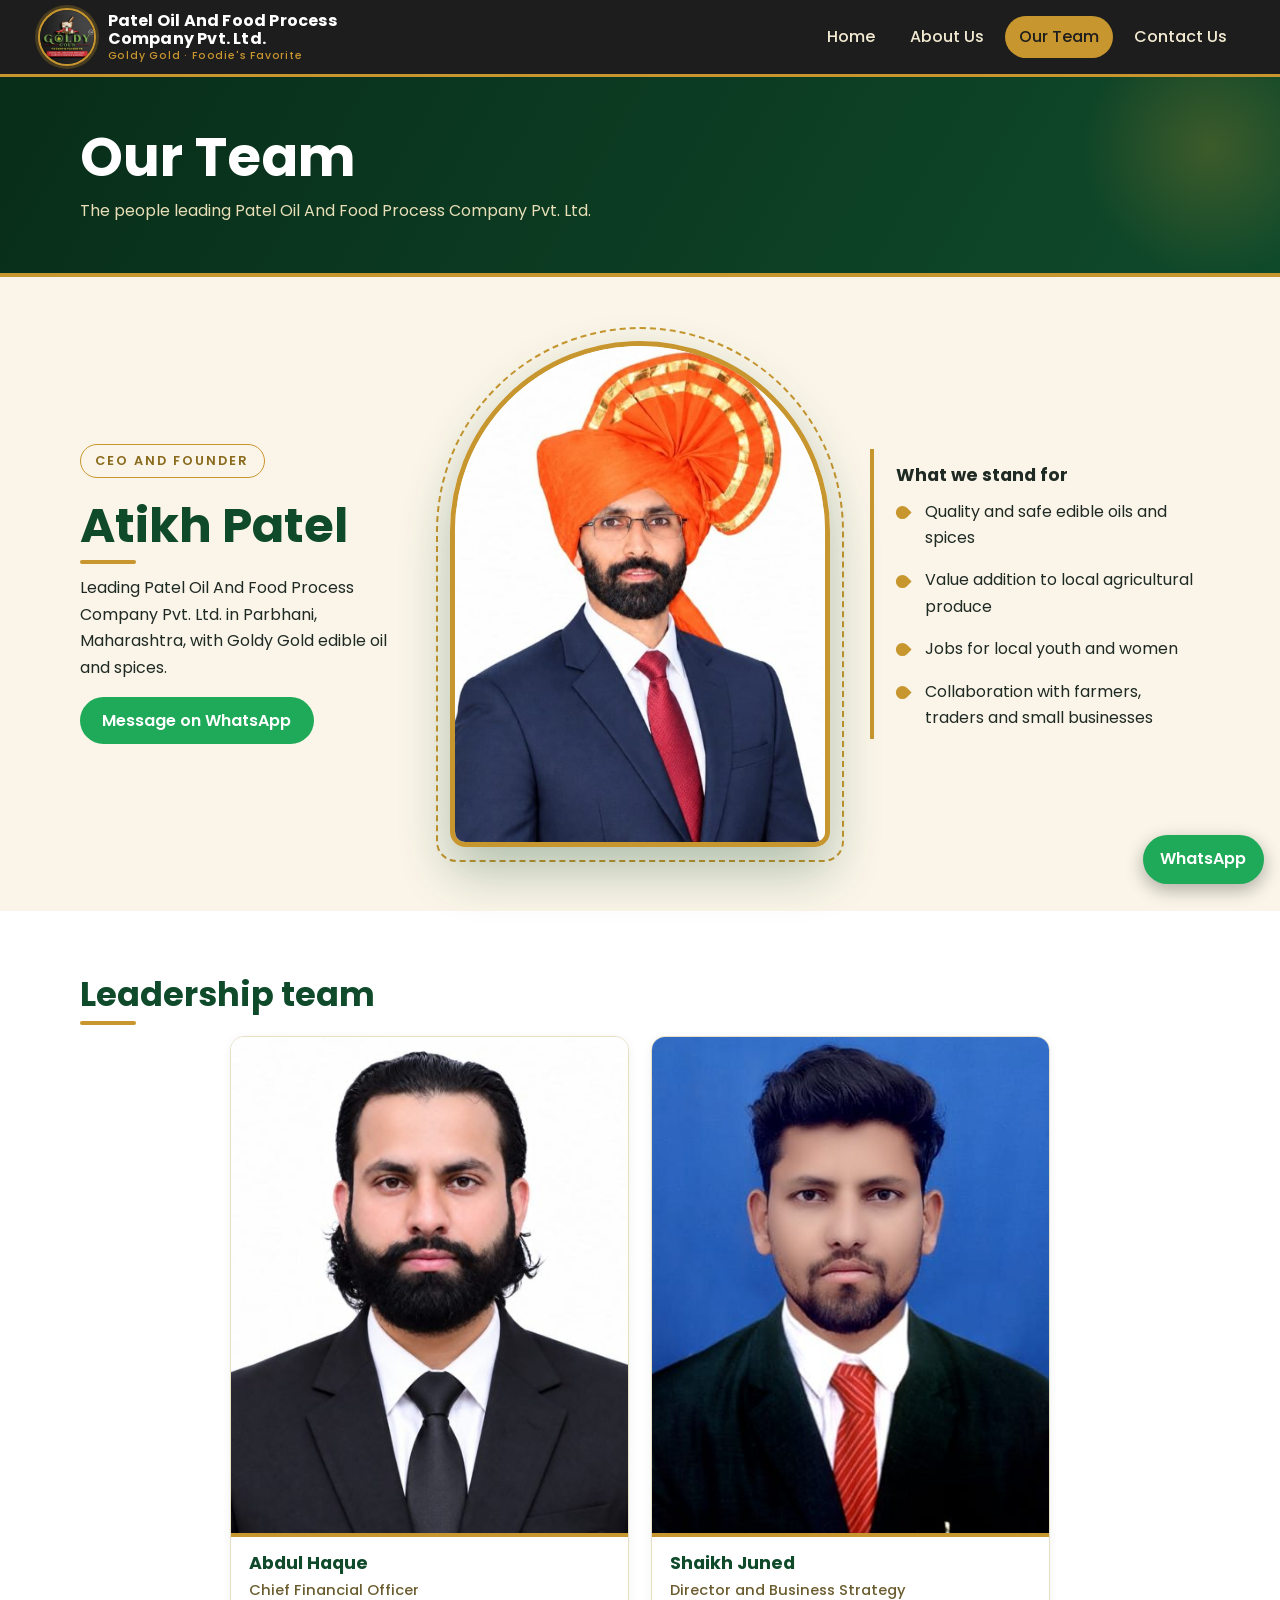
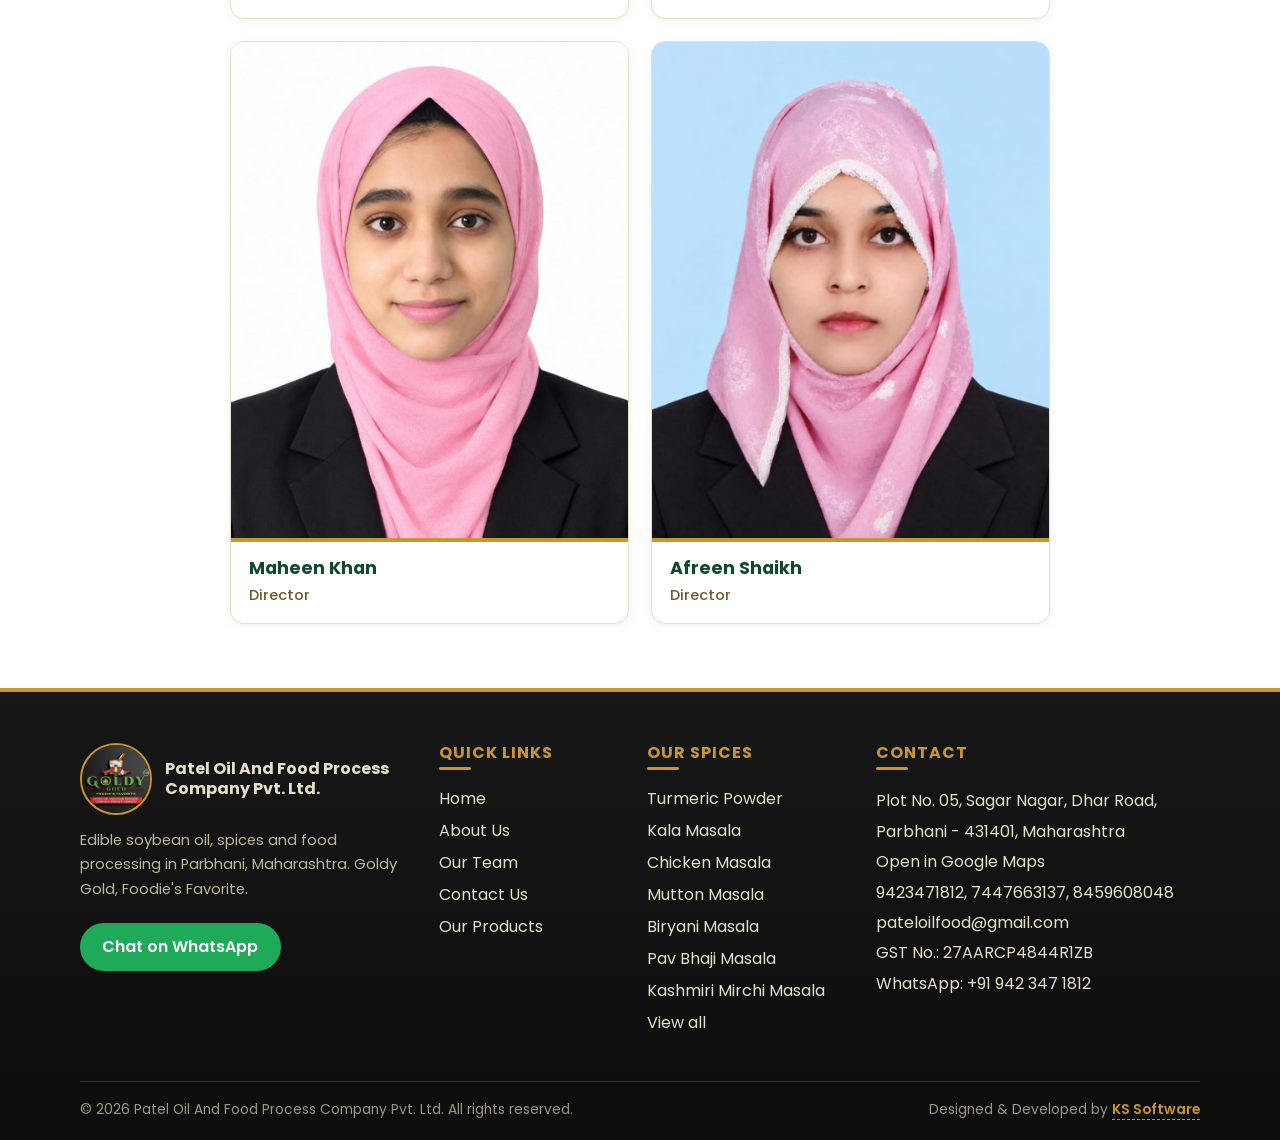
<file: director.html>
<!DOCTYPE html>
<html lang="en">
<head>
<meta charset="UTF-8">
<meta name="viewport" content="width=device-width, initial-scale=1, viewport-fit=cover">
<meta name="theme-color" content="#1d1d1d">
<meta name="robots" content="index, follow">
<meta name="geo.region" content="IN-MH">
<meta name="geo.placename" content="Parbhani">
<link rel="canonical" href="https://www.example.com/director.html">
<link rel="manifest" href="manifest.json">
<link rel="icon" href="images/icon-192.png">
<link rel="apple-touch-icon" href="images/icon-192.png">
<meta name="mobile-web-app-capable" content="yes">
<meta name="apple-mobile-web-app-capable" content="yes">
<meta name="apple-mobile-web-app-title" content="Patel Oil Food">
<meta property="og:type" content="website">
<meta property="og:site_name" content="Patel Oil Food">
<meta property="og:title" content="Our Team | Patel Oil Food">
<meta property="og:description" content="Meet the CEO, CFO and directors of Patel Oil And Food Process Company, Parbhani.">
<meta property="og:image" content="https://www.example.com/images/factory.jpeg">
<meta property="og:url" content="https://www.example.com/director.html">
<meta property="og:locale" content="en_IN">
<script type="application/ld+json">{"@context": "https://schema.org", "@type": "LocalBusiness", "name": "Patel Oil And Food Process Company Pvt. Ltd.", "alternateName": "Patel Oil Food", "brand": {"@type": "Brand", "name": "Goldy Gold"}, "description": "Edible soybean oil, spices and food processing in Parbhani, Maharashtra.", "url": "https://www.example.com/", "logo": "https://www.example.com/images/logo.jpeg", "image": "https://www.example.com/images/factory.jpeg", "taxID": "27AARCP4844R1ZB", "email": "pateloilfood@gmail.com", "telephone": ["+919423471812", "+917447663137", "+918459608048"], "address": {"@type": "PostalAddress", "streetAddress": "Plot No. 05, Sagar Nagar, Dhar Road", "addressLocality": "Parbhani", "addressRegion": "Maharashtra", "postalCode": "431401", "addressCountry": "IN"}, "areaServed": ["Parbhani", "Maharashtra", "India"], "founder": {"@type": "Person", "name": "Atikh Patel"}}</script>
<title>Our Team | Patel Oil Food</title>
<meta name="description" content="Meet the CEO, CFO and directors of Patel Oil And Food Process Company, Parbhani.">
<link rel="preconnect" href="https://fonts.googleapis.com">
<link rel="preconnect" href="https://fonts.gstatic.com" crossorigin>
<link href="https://fonts.googleapis.com/css2?family=Poppins:wght@400;500;600;700&display=swap" rel="stylesheet">
<link rel="stylesheet" href="css/style.css">
</head>
<body>
<a class="skip" href="#main">Skip to content</a>
<!-- HEADER (same on every page) -->
<header class="site-header">
  <div class="wrap bar">
    <a class="brand" href="index.html" aria-label="Patel Oil And Food Process Company Pvt. Ltd. - home">
      <img src="images/logo-circle.png" alt="Goldy Gold - Patel Oil And Food Process Company logo" width="300" height="300">
      <span class="bname"><b>Patel Oil And Food Process</b><b>Company Pvt. Ltd.</b><small>Goldy Gold &middot; Foodie's Favorite</small></span>
    </a>
    <button class="menu-btn" aria-label="Open menu" aria-expanded="false" aria-controls="nav">
      <span></span><span></span><span></span>
    </button>
    <nav id="nav" aria-label="Main"><ul><li><a href="index.html">Home</a></li><li><a href="about.html">About Us</a></li><li><a href="director.html" aria-current="page">Our Team</a></li><li><a href="contact.html">Contact Us</a></li></ul></nav>
  </div>
</header>
<main id="main">
<section class="page-head"><div class="wrap"><h1>Our Team</h1><p>The people leading Patel Oil And Food Process Company Pvt. Ltd.</p></div></section>
<section class="sec tint ceo-sec">
  <div class="wrap ceo">
    <div class="ceo-text">
      <p class="eyebrow dk">CEO and Founder</p>
      <h2>Atikh Patel</h2>
      <p>Leading Patel Oil And Food Process Company Pvt. Ltd. in Parbhani, Maharashtra, with Goldy Gold edible oil and spices.</p>
      <a class="btn wa" href="https://wa.me/919423471812?text=Hello%20Atikh%20Patel%2C%20I%20would%20like%20to%20connect%20with%20Patel%20Oil%20Food." target="_blank" rel="noopener">Message on WhatsApp</a>
    </div>
    <div class="ceo-photo"><img src="images/team/atikh-patel.jpg" alt="Portrait of Atikh Patel, CEO and Founder" width="480" height="648"></div>
    <div class="ceo-points">
      <h3>What we stand for</h3>
      <ul class="ticks">
        <li>Quality and safe edible oils and spices</li>
        <li>Value addition to local agricultural produce</li>
        <li>Jobs for local youth and women</li>
        <li>Collaboration with farmers, traders and small businesses</li>
      </ul>
    </div>
  </div>
</section>
<section class="sec">
  <div class="wrap">
    <h2>Leadership team</h2>
    <div class="team team2"><article class="member"><img src="images/team/abdul-haque.jpg" alt="Portrait of Abdul Haque, Chief Financial Officer" width="480" height="600" loading="lazy"><div><h3>Abdul Haque</h3><p>Chief Financial Officer</p></div></article><article class="member"><img src="images/team/shaikh-juned.jpg" alt="Portrait of Shaikh Juned, Director and Business Strategy" width="480" height="600" loading="lazy"><div><h3>Shaikh Juned</h3><p>Director and Business Strategy</p></div></article><article class="member"><img src="images/team/maheen-khan.jpg" alt="Portrait of Maheen Khan, Director" width="480" height="600" loading="lazy"><div><h3>Maheen Khan</h3><p>Director</p></div></article><article class="member"><img src="images/team/afreen-shaikh.jpg" alt="Portrait of Afreen Shaikh, Director" width="480" height="600" loading="lazy"><div><h3>Afreen Shaikh</h3><p>Director</p></div></article></div>
  </div>
</section>
</main>
<!-- FOOTER (same on every page) -->
<footer class="site-footer">
  <div class="wrap foot-grid">
    <div class="fcol brandcol">
      <a class="fbrand" href="index.html"><img src="images/logo-circle.png" alt="Goldy Gold logo" width="72" height="72"><span>Patel Oil And Food Process Company Pvt. Ltd.</span></a>
      <p>Edible soybean oil, spices and food processing in Parbhani, Maharashtra. Goldy Gold, Foodie's Favorite.</p>
      <a class="btn wa" href="https://wa.me/919423471812?text=Hello%20Patel%20Oil%20Food%2C%20I%20would%20like%20to%20know%20more%20about%20your%20products%20and%20business.%20Please%20share%20the%20details." target="_blank" rel="noopener">Chat on WhatsApp</a>
    </div>
    <div class="fcol">
      <h3>Quick links</h3>
      <ul><li><a href="index.html">Home</a></li><li><a href="about.html">About Us</a></li><li><a href="director.html">Our Team</a></li><li><a href="contact.html">Contact Us</a></li><li><a href="index.html#products">Our Products</a></li></ul>
    </div>
    <div class="fcol">
      <h3>Our spices</h3>
      <ul><li><a href="index.html#products">Turmeric Powder</a></li><li><a href="index.html#products">Kala Masala</a></li><li><a href="index.html#products">Chicken Masala</a></li><li><a href="index.html#products">Mutton Masala</a></li><li><a href="index.html#products">Biryani Masala</a></li><li><a href="index.html#products">Pav Bhaji Masala</a></li><li><a href="index.html#products">Kashmiri Mirchi Masala</a></li><li><a href="index.html#products">View all</a></li></ul>
    </div>
    <div class="fcol">
      <h3>Contact</h3>
      <address>
        Plot No. 05, Sagar Nagar, Dhar Road,<br>Parbhani - 431401, Maharashtra<br>
        <a href="https://www.google.com/maps/search/?api=1&query=Plot+No+05+Sagar+Nagar+Dhar+Road+Parbhani+431401+Maharashtra" target="_blank" rel="noopener">Open in Google Maps</a><br>
        <a href="tel:+919423471812">9423471812</a>, <a href="tel:+917447663137">7447663137</a>, <a href="tel:+918459608048">8459608048</a><br>
        <a href="mailto:pateloilfood@gmail.com">pateloilfood@gmail.com</a><br>
        GST No.: 27AARCP4844R1ZB<br>
        <a href="https://wa.me/919423471812?text=Hello%20Patel%20Oil%20Food%2C%20I%20would%20like%20to%20know%20more%20about%20your%20products%20and%20business.%20Please%20share%20the%20details." target="_blank" rel="noopener">WhatsApp: +91 942 347 1812</a>
      </address>
    </div>
  </div>
  <div class="wrap foot-bar">
    <p>&copy; <span id="year">2026</span> Patel Oil And Food Process Company Pvt. Ltd. All rights reserved.</p>
    <p class="dev">Designed &amp; Developed by <a href="https://kssoftware.co.in/" target="_blank" rel="noopener">KS Software</a></p>
  </div>
</footer>
<a class="wa-float" href="https://wa.me/919423471812?text=Hello%20Patel%20Oil%20Food%2C%20I%20would%20like%20to%20know%20more%20about%20your%20products%20and%20business.%20Please%20share%20the%20details." target="_blank" rel="noopener" aria-label="Chat on WhatsApp">WhatsApp</a>
<!-- Mobile app-style bottom tab bar (shown on phones only) -->
<nav class="tabbar" aria-label="Quick navigation"><a href="index.html">Home</a><a href="about.html">About</a><a href="director.html" aria-current="page">Our Team</a><a href="contact.html">Contact</a><a class="tab-wa" href="https://wa.me/919423471812?text=Hello%20Patel%20Oil%20Food%2C%20I%20would%20like%20to%20know%20more%20about%20your%20products%20and%20business.%20Please%20share%20the%20details." target="_blank" rel="noopener">WhatsApp</a></nav>
<script src="js/script.js"></script>
</body>
</html>
</file>
<file: css/style.css>
/* ===== Design tokens: change colours here ===== */
:root{--green:#0f4a2b;--green-d:#082d19;--gold:#c8962e;--cream:#faf5e8;--ink:#1f2a24;--char:#1d1d1d;--wa:#1faa59;--r:14px}
*{box-sizing:border-box;margin:0}
html{scroll-behavior:smooth}
body{font-family:'Poppins',system-ui,sans-serif;color:var(--ink);background:#fff;line-height:1.65}
img{max-width:100%;height:auto;display:block}
a{color:var(--green)}
.wrap{width:min(1120px,92%);margin-inline:auto}
.skip{position:absolute;left:-999px}.skip:focus{left:8px;top:8px;background:#fff;padding:8px;z-index:99}
:focus-visible{outline:3px solid var(--gold);outline-offset:3px}
h1,h2,h3{line-height:1.2}
h1{font-size:clamp(2rem,5vw,3.4rem);font-weight:700}
h2{font-size:clamp(1.5rem,3vw,2.1rem);margin-bottom:.7rem;color:var(--green)}
h3{font-size:1.1rem;margin:1rem 0 .3rem}
p{margin-bottom:1rem}

/* Header + mobile menu */
.site-header{position:sticky;top:0;z-index:50;background:var(--char);border-bottom:3px solid var(--gold)}
.bar{display:flex;align-items:center;justify-content:space-between;padding:.5rem 0}
.brand{display:flex;align-items:center;gap:.7rem;color:#fff;text-decoration:none;font-weight:600;font-size:1.15rem}
.brand img{height:50px;width:auto;border-radius:6px}
nav ul{list-style:none;display:flex;gap:.4rem;padding:0}
nav a{display:block;padding:.5rem .9rem;color:#f3ead2;text-decoration:none;border-radius:99px;font-weight:500}
nav a:hover,nav a[aria-current]{background:var(--gold);color:var(--char)}
.menu-btn{display:none;background:none;border:0;padding:10px;cursor:pointer}
.menu-btn span{display:block;width:26px;height:3px;background:#fff;margin:5px 0;transition:.25s}
.menu-btn[aria-expanded=true] span:nth-child(1){transform:translateY(8px) rotate(45deg)}
.menu-btn[aria-expanded=true] span:nth-child(2){opacity:0}
.menu-btn[aria-expanded=true] span:nth-child(3){transform:translateY(-8px) rotate(-45deg)}
@media(max-width:760px){
 .menu-btn{display:block}
 nav{position:absolute;top:100%;left:0;right:0;background:var(--char);display:none}
 nav.open{display:block}
 nav ul{flex-direction:column;padding:.5rem 4%}
}

/* Buttons */
.btn{display:inline-block;border:0;border-radius:99px;padding:.7rem 1.4rem;font:600 1rem 'Poppins',sans-serif;text-decoration:none;cursor:pointer;transition:transform .2s,box-shadow .2s}
.btn:hover{transform:translateY(-2px);box-shadow:0 6px 16px rgba(0,0,0,.25)}
.btn.gold{background:var(--gold);color:var(--char)}
.btn.wa{background:var(--wa);color:#fff}
.cta{display:flex;flex-wrap:wrap;gap:.8rem;margin-top:1.2rem}

/* Hero: one load animation (logo settles in) */
.hero{background-size:cover;background-position:center;color:#fff;padding:4rem 0}
.hero-in{display:grid;grid-template-columns:auto 1fr;gap:2.5rem;align-items:center}
.hero-logo{width:220px;border-radius:var(--r);border:3px solid var(--gold);animation:settle .9s ease-out both}
@keyframes settle{from{opacity:0;transform:scale(.9) rotate(-3deg)}}
.hero p{max-width:60ch;margin-top:1rem;color:#f1ead6}
@media(max-width:760px){.hero-in{grid-template-columns:1fr}.hero-logo{width:150px}}

/* Sections, cards, grids */
.sec{padding:4rem 0}.tint{background:var(--cream)}
.lead{color:#51604f;max-width:60ch}
.grid{display:grid;grid-template-columns:repeat(auto-fit,minmax(250px,1fr));gap:1.4rem;margin-top:1.5rem}
.g3{grid-template-columns:repeat(auto-fit,minmax(280px,1fr))}
.card{background:#fff;border:1px solid #e8dfc4;border-radius:var(--r);padding:1.2rem;box-shadow:0 2px 10px rgba(15,74,43,.07)}
.card h3{margin-top:.6rem;color:var(--green)}
.card p{margin:0;color:#4a584d}
.ph{aspect-ratio:4/3;border-radius:10px;background:repeating-linear-gradient(45deg,#efe6c9,#efe6c9 12px,#f7f0dc 12px,#f7f0dc 24px);display:grid;place-items:center;color:#7a6a3a;font-size:.9rem}
.two{display:grid;grid-template-columns:1fr 1fr;gap:3rem;align-items:center}
@media(max-width:820px){.two{grid-template-columns:1fr;gap:1.8rem}}
.rounded{border-radius:var(--r);box-shadow:0 10px 30px rgba(0,0,0,.18)}
.ticks{list-style:none;padding:0}
.ticks li{padding:.5rem 0 .5rem 1.8rem;position:relative}
.ticks li::before{content:"";position:absolute;left:0;top:.95rem;width:.8rem;height:.8rem;border-radius:50% 0 50% 50%;background:var(--gold);transform:rotate(45deg)}
.cta-band{background:var(--green);color:#fff;text-align:center}
.cta-band h2{color:#fff}.cta-band .cta{justify-content:center}
.page-head{background:var(--green-d);color:#fff;padding:3rem 0;border-bottom:4px solid var(--gold)}
.page-head p{margin:.5rem 0 0;color:#e8dfb8}

/* Director */
.dir{align-items:start}
.portrait{background:var(--cream);border:2px dashed var(--gold);border-radius:var(--r);padding:2rem;max-width:340px}
.role{color:#7a6a3a;font-weight:500}

/* Form */
form{background:var(--cream);padding:1.6rem;border-radius:var(--r);border:1px solid #e8dfc4}
label{display:block;font-weight:500;margin-top:.9rem}
input,textarea{width:100%;padding:.7rem .9rem;border:1.5px solid #c9bd96;border-radius:10px;font:inherit;background:#fff}
input[aria-invalid=true],textarea[aria-invalid=true]{border-color:#b3261e}
.err{color:#b3261e;font-size:.85rem;min-height:1.1em;display:block}
.note{font-size:.88rem;color:#51604f}

/* Footer */
.site-footer{background:var(--char);color:#e6dfc8;padding-top:3rem}
.site-footer h3{color:var(--gold);margin-top:0}
.site-footer a{color:#fff}
.site-footer ul{list-style:none;padding:0}
.site-footer address{font-style:normal;line-height:1.9}
.foot-grid{display:grid;grid-template-columns:repeat(auto-fit,minmax(230px,1fr));gap:2rem}
.copy{text-align:center;padding:1.2rem;margin:2rem 0 0;border-top:1px solid #3a3a3a;font-size:.85rem}
.wa-float{position:fixed;right:16px;bottom:16px;z-index:40;background:var(--wa);color:#fff;font-weight:600;text-decoration:none;padding:.7rem 1.1rem;border-radius:99px;box-shadow:0 6px 18px rgba(0,0,0,.3)}
@media(prefers-reduced-motion:reduce){*{animation:none!important;transition:none!important;scroll-behavior:auto!important}}

/* ===== v2: team, products, map, app-style mobile ===== */
html{-webkit-text-size-adjust:100%}
body{-webkit-tap-highlight-color:transparent;overflow-x:hidden}
.site-header{padding-top:env(safe-area-inset-top)}
.pgrid{display:grid;grid-template-columns:repeat(auto-fill,minmax(180px,1fr));gap:1.1rem;margin-top:1.5rem}
.pcard{background:#fff;border:1px solid #e8dfc4;border-radius:var(--r);padding:.8rem;text-align:center;box-shadow:0 2px 10px rgba(15,74,43,.07);display:flex;flex-direction:column}
.pcard img{width:100%;aspect-ratio:2/3;object-fit:contain;border-radius:10px;background:var(--cream)}
.pcard h3{font-size:.98rem;margin:.7rem 0 .6rem;color:var(--green)}
.enq{margin-top:auto;display:block;padding:.6rem;border-radius:99px;background:var(--wa);color:#fff;text-decoration:none;font-weight:600;font-size:.9rem;min-height:44px}
.team{display:grid;grid-template-columns:repeat(auto-fit,minmax(220px,1fr));gap:1.4rem}
.member{background:#fff;border:1px solid #e8dfc4;border-radius:var(--r);overflow:hidden;box-shadow:0 2px 10px rgba(15,74,43,.07)}
.member img{width:100%;aspect-ratio:4/5;object-fit:cover;object-position:top}
.member div{padding:1rem 1.1rem;border-top:4px solid var(--gold)}
.member h3{margin:0;color:var(--green)}.member p{margin:.2rem 0 0;color:#6b5d2f;font-weight:500;font-size:.92rem}
.lead-m{grid-column:1/-1;display:grid;grid-template-columns:minmax(200px,320px) 1fr;align-items:center}
.lead-m div{border-top:0;border-left:4px solid var(--gold)}
.lead-m h3{font-size:1.6rem}
.map{border-radius:var(--r);overflow:hidden;border:3px solid var(--gold);margin-top:1rem}
.map iframe{display:block;width:100%;height:min(60vh,420px);border:0}
.tabbar{display:none}
@media(max-width:820px){.lead-m{grid-template-columns:1fr}.lead-m div{border-left:0;border-top:4px solid var(--gold)}}
@media(max-width:760px){
 body{padding-bottom:calc(68px + env(safe-area-inset-bottom))}
 nav#nav,.menu-btn,.wa-float{display:none!important}
 .brand{font-size:1rem}.brand img{height:40px}
 .sec{padding:2.4rem 0}.hero{padding:2rem 0}.page-head{padding:2rem 0}
 .hero-in{text-align:center;justify-items:center}.hero-logo{width:120px}
 .hero .cta,.cta-band .cta{justify-content:center}
 .cta .btn{flex:1 1 100%;text-align:center;min-height:48px}
 .pgrid{grid-template-columns:repeat(2,1fr);gap:.8rem}
 .team{grid-template-columns:repeat(2,1fr);gap:.8rem}
 .member div{padding:.7rem}.member h3{font-size:1rem}.member p{font-size:.8rem}
 .lead-m{grid-column:1/-1}.lead-m h3{font-size:1.25rem}
 input,textarea{font-size:16px}
 form{padding:1.1rem}
 .site-footer{padding-bottom:1rem}
 .map iframe{height:320px}
 .tabbar{display:flex;position:fixed;top:auto;height:auto;left:0;right:0;bottom:0;z-index:60;background:var(--char);border-top:2px solid var(--gold);padding-bottom:env(safe-area-inset-bottom)}
 .tabbar a{border-radius:0;flex:1;text-align:center;padding:.85rem .2rem;min-height:56px;color:#d9d0b4;text-decoration:none;font-size:.78rem;font-weight:500;display:flex;align-items:center;justify-content:center;border-top:3px solid transparent;margin-top:-2px}
 .tabbar a[aria-current]{background:none;border-radius:0;color:var(--gold);border-top-color:var(--gold)}
 .tabbar .tab-wa{background:var(--wa);color:#fff;font-weight:600;border-radius:0}
}
@media(min-width:761px) and (max-width:1000px){.hero-logo{width:170px}.wrap{width:94%}}
@media(max-width:360px){.pgrid,.team{grid-template-columns:1fr 1fr;gap:.6rem}h1{font-size:1.7rem}}

/* ===== v3: premium branding UI + animation ===== */
:root{--ease:cubic-bezier(.2,.8,.2,1)}
body{animation:pagein .6s ease both}@keyframes pagein{from{opacity:0}}
.progress{position:fixed;top:0;left:0;height:3px;width:0;background:linear-gradient(90deg,var(--gold),#f3d27a);z-index:100}
/* header with full company name */
.site-header{transition:background .3s,box-shadow .3s}
.site-header.shrunk{box-shadow:0 6px 24px rgba(0,0,0,.35)}
.site-header .wrap{width:min(1280px,94%)}
.bname{display:flex;flex-direction:column;line-height:1.15}
.bname b{font-size:clamp(.78rem,1.25vw,1rem);font-weight:700;letter-spacing:.2px}
.bname small{font-size:.66rem;color:var(--gold);font-weight:500;letter-spacing:.8px;margin-top:2px}
.brand img{transition:transform .4s var(--ease)}.brand:hover img{transform:rotate(-4deg) scale(1.06)}
nav a{position:relative}
@media(max-width:1100px) and (min-width:761px){nav a{padding:.45rem .6rem;font-size:.9rem}}
/* hero */
.hero{position:relative;overflow:hidden;padding:0;min-height:clamp(560px,88vh,820px);display:flex;align-items:center;background:var(--green-d)}
.hero-bg{position:absolute;inset:0;background-size:cover;background-position:center;animation:kb 22s ease-in-out infinite alternate}
@keyframes kb{to{transform:scale(1.12) translateX(-2%)}}
.hero::before{content:"";position:absolute;inset:0;z-index:1;background:linear-gradient(105deg,rgba(6,38,21,.96) 30%,rgba(6,38,21,.72) 60%,rgba(6,38,21,.45))}
.hero-in{position:relative;z-index:2;grid-template-columns:1.1fr .9fr;padding:4rem 0}
.eyebrow{display:inline-block;color:var(--gold);font-weight:600;letter-spacing:2px;text-transform:uppercase;font-size:.8rem;border:1px solid rgba(200,150,46,.5);padding:.35rem .9rem;border-radius:99px;margin:0 0 1.2rem;animation:up .8s var(--ease) both}
.hero h1{font-size:clamp(2.2rem,5.6vw,4.4rem);line-height:1.08}
.w{display:inline-block;opacity:0;transform:translateY(40px) rotate(2deg);animation:word .8s var(--ease) forwards;animation-delay:calc(.25s + var(--i)*.09s)}
.w.gold{background:linear-gradient(90deg,#f3d27a,var(--gold));-webkit-background-clip:text;background-clip:text;color:transparent}
@keyframes word{to{opacity:1;transform:none}}
@keyframes up{from{opacity:0;transform:translateY(20px)}}
.hero-p{animation:up .9s .9s var(--ease) both;max-width:56ch}
.hero .cta{animation:up .9s 1.1s var(--ease) both}
.btn.gold{background:linear-gradient(110deg,var(--gold) 40%,#f6dc8e 50%,var(--gold) 60%);background-size:250% 100%;animation:shine 3.5s infinite}
@keyframes shine{from{background-position:120% 0}to{background-position:-120% 0}}
/* floating packs */
.packs{position:relative;height:440px;perspective:900px}
.pk{position:absolute;width:44%;border-radius:12px;box-shadow:0 24px 50px rgba(0,0,0,.5);transition:transform .25s ease-out;animation:float 6s ease-in-out infinite}
.p1{left:2%;top:14%;--r:-9deg}.p2{left:28%;top:0;--r:0deg;z-index:2;animation-delay:-2s}.p3{right:2%;top:20%;--r:9deg;animation-delay:-4s}
@keyframes float{0%,100%{transform:translate(var(--mx,0),var(--my,0)) translateY(0) rotate(var(--r))}50%{transform:translate(var(--mx,0),var(--my,0)) translateY(-18px) rotate(var(--r))}}
.badge-logo{position:absolute;left:50%;bottom:0;width:120px;height:120px;object-fit:cover;border-radius:50%;border:3px solid var(--gold);transform:translateX(-50%);z-index:3;box-shadow:0 10px 30px rgba(0,0,0,.5);background:var(--char);animation:pulse 3s infinite}
@keyframes pulse{50%{box-shadow:0 0 0 14px rgba(200,150,46,.18)}}
.scroll-cue{position:absolute;z-index:2;left:50%;bottom:18px;width:26px;height:42px;border:2px solid rgba(255,255,255,.6);border-radius:20px;transform:translateX(-50%)}
.scroll-cue span{position:absolute;left:50%;top:8px;width:4px;height:8px;margin-left:-2px;background:var(--gold);border-radius:4px;animation:cue 1.6s infinite}
@keyframes cue{to{transform:translateY(16px);opacity:0}}
/* marquee + stats */
.marquee{background:var(--gold);color:var(--char);overflow:hidden;white-space:nowrap;font-weight:600}
.track{display:inline-flex;animation:mq 38s linear infinite}
.track span{padding:.8rem 1.6rem}.track span::after{content:"\2726";margin-left:3.2rem;color:var(--green)}
@keyframes mq{to{transform:translateX(-50%)}}
.marquee:hover .track{animation-play-state:paused}
.stats{background:var(--cream);padding:2.5rem 0}
.sgrid{display:grid;grid-template-columns:repeat(4,1fr);gap:1rem;text-align:center}
.sgrid b{display:block;font-size:clamp(2rem,4vw,3rem);color:var(--green);line-height:1}
.sgrid span{font-size:.9rem;color:#5a6a58}
.sgrid>div{padding:1rem;border-right:1px solid #e5dbb8}.sgrid>div:last-child{border:0}
/* scroll reveal */
.reveal{opacity:0;transform:translateY(34px);transition:opacity .8s var(--ease),transform .8s var(--ease);transition-delay:var(--d,0s)}
.reveal.in{opacity:1;transform:none}
/* product + team + cards */
.pcard,.member,.card{transition:transform .35s var(--ease),box-shadow .35s}
.pcard:hover,.member:hover,.card:hover{transform:translateY(-8px);box-shadow:0 22px 40px rgba(15,74,43,.18)}
.pcard img,.member img{transition:transform .6s var(--ease)}
.pcard:hover img{transform:scale(1.07) rotate(-1.5deg)}.member:hover img{transform:scale(1.05)}
.member{position:relative}.member::after{content:"";position:absolute;inset:0;border-radius:var(--r);box-shadow:inset 0 0 0 0 var(--gold);transition:box-shadow .3s;pointer-events:none}
.member:hover::after{box-shadow:inset 0 0 0 3px var(--gold)}
.member{overflow:hidden}
.enq{transition:background .2s,transform .2s}.enq:hover{background:#168a47;transform:scale(1.03)}
h2{position:relative;padding-bottom:.6rem}h2::after{content:"";position:absolute;left:0;bottom:0;width:56px;height:4px;border-radius:4px;background:var(--gold)}
.cta-band h2::after,.page-head h2::after{left:50%;margin-left:-28px}
.page-head{background:linear-gradient(120deg,var(--green-d),var(--green));position:relative;overflow:hidden}
.page-head::after{content:"";position:absolute;right:-60px;top:-60px;width:260px;height:260px;border-radius:50%;background:radial-gradient(var(--gold),transparent 70%);opacity:.25;animation:float2 9s ease-in-out infinite}
@keyframes float2{50%{transform:translate(-30px,30px)}}
/* process steps */
.sec.dark{background:var(--green-d);color:#efe8d0}.sec.dark h2{color:#fff}.sec.dark .lead{color:#c8d3c4}
.steps{list-style:none;padding:0;margin:2rem 0 0;display:grid;grid-template-columns:repeat(auto-fit,minmax(170px,1fr));gap:1.4rem;position:relative}
.steps li{position:relative;padding-top:3.4rem}
.steps i{position:absolute;top:0;left:0;width:46px;height:46px;border-radius:50%;background:var(--gold);color:var(--char);font-style:normal;font-weight:700;display:grid;place-items:center;box-shadow:0 0 0 6px rgba(200,150,46,.2);z-index:1}
.steps li::before{content:"";position:absolute;top:22px;left:46px;right:-1.4rem;height:2px;background:linear-gradient(90deg,var(--gold),transparent);transform:scaleX(0);transform-origin:left;transition:transform 1s .3s var(--ease)}
.steps li.in::before{transform:scaleX(1)}.steps li:last-child::before{display:none}
.steps h3{color:var(--gold);margin:.2rem 0}.steps p{font-size:.9rem;color:#c8d3c4;margin:0}
.wa-float{animation:pulse2 2.4s infinite}@keyframes pulse2{50%{box-shadow:0 0 0 12px rgba(31,170,89,.2)}}
/* responsive */
@media(max-width:900px){.hero-in{grid-template-columns:1fr;text-align:center;padding:2.5rem 0 4.5rem}.packs{height:300px;max-width:420px;margin:1rem auto 0;width:100%}.hero p{margin-inline:auto}.hero .cta{justify-content:center}.badge-logo{width:84px;height:84px}}
@media(max-width:760px){
 .bname b{font-size:.68rem}.bname small{display:none}.brand{gap:.5rem}
 .sgrid{grid-template-columns:repeat(2,1fr)}.sgrid>div{border:0}
 .steps li::before{display:none}.hero{min-height:0}.scroll-cue{display:none}
 .packs{height:250px}.eyebrow{font-size:.68rem}
}
@media(prefers-reduced-motion:reduce){.w,.reveal{opacity:1!important;transform:none!important}.hero-p,.hero .cta,.eyebrow{opacity:1!important}}

/* v3 fixes: centred last product row, 6-step process on one line */
.pgrid{display:flex;flex-wrap:wrap;justify-content:center;gap:1.1rem}
.pcard{flex:0 1 calc(20% - 1rem);min-width:170px}
@media(min-width:1000px){.steps{grid-template-columns:repeat(6,1fr)}}
@media(max-width:760px){.pgrid{gap:.8rem}.pcard{flex:0 1 calc(50% - .4rem);min-width:0}}

/* v4: header logo tile, CEO showcase, 2x2 leadership grid */
.brand img{height:58px;width:auto;border-radius:8px;background:#fff;padding:2px}
.eyebrow.dk{color:#8a6a1c;border-color:var(--gold)}
.ceo{display:grid;grid-template-columns:1fr minmax(260px,380px) 1fr;gap:2.5rem;align-items:center}
.ceo-text h2{font-size:clamp(2rem,4vw,3rem)}
.ceo-photo{position:relative}
.ceo-photo::before{content:"";position:absolute;inset:-14px;border-radius:220px 220px 22px 22px;border:2px dashed var(--gold);animation:spin-in 1s var(--ease) both}
.ceo-photo img{position:relative;width:100%;aspect-ratio:3/4;object-fit:cover;object-position:top;border-radius:200px 200px 16px 16px;border:5px solid var(--gold);box-shadow:0 24px 50px rgba(15,74,43,.3)}
@keyframes spin-in{from{opacity:0;transform:scale(.92)}}
.ceo-points{border-left:4px solid var(--gold);padding-left:1.4rem}
.team2{max-width:820px;margin-inline:auto;grid-template-columns:repeat(2,1fr)}
@media(max-width:900px){
 .ceo{grid-template-columns:1fr;text-align:center;gap:2rem}
 .ceo-photo{order:-1;max-width:320px;margin:0 auto;width:80%}
 .ceo-text h2::after{left:50%;margin-left:-28px}
 .ceo-points{border-left:0;border-top:4px solid var(--gold);padding:1.2rem 0 0;text-align:left}
}
@media(max-width:760px){.brand img{height:46px}.team2{gap:.8rem}}

/* v5: circular header logo, box products, richer footer */
.brand img{width:58px;height:58px;border-radius:50%;padding:0;background:var(--char);border:2px solid var(--gold);box-shadow:0 0 0 3px rgba(200,150,46,.25)}
.sub{font-size:1.15rem;color:var(--green);margin:2.2rem 0 0;text-align:center;letter-spacing:.5px}
.sub::before,.sub::after{content:"";display:inline-block;width:40px;height:2px;background:var(--gold);vertical-align:middle;margin:0 .8rem}
.pcard.box img{aspect-ratio:1/1;object-fit:cover}
.site-footer{position:relative;background:linear-gradient(180deg,#171717,#0d0d0d);border-top:4px solid var(--gold);padding-top:3.2rem}
.foot-grid{grid-template-columns:1.5fr .8fr .9fr 1.5fr;gap:2.2rem}
.fbrand{display:flex;align-items:center;gap:.8rem;text-decoration:none;font-weight:700;color:#fff;line-height:1.25;margin-bottom:.8rem}
.fbrand img{width:72px;height:72px;border-radius:50%;border:2px solid var(--gold)}
.fcol p{color:#bdb59c;font-size:.92rem}
.fcol li{margin:.35rem 0}.fcol a{text-decoration:none;color:#e6dfc8;transition:color .2s,padding .2s}
.fcol li a:hover,.fcol address a:hover{color:var(--gold);padding-left:4px}
.fcol .btn{color:#fff;margin-top:.4rem;min-height:44px}
.site-footer h3{font-size:1rem;letter-spacing:1px;text-transform:uppercase;margin-bottom:1rem;position:relative;padding-bottom:.5rem}
.site-footer h3::after{content:"";position:absolute;left:0;bottom:0;width:32px;height:3px;background:var(--gold);border-radius:3px}
.foot-bar{display:flex;justify-content:space-between;align-items:center;flex-wrap:wrap;gap:.6rem 1.5rem;margin-top:2.4rem;padding:1.1rem 0;border-top:1px solid #333;font-size:.86rem;color:#9d9680}
.foot-bar p{margin:0}
.dev{margin-left:auto;text-align:right}
.dev a{color:var(--gold);font-weight:600;text-decoration:none;border-bottom:1px dashed var(--gold)}
.dev a:hover{color:#f3d27a}
@media(max-width:1000px){.foot-grid{grid-template-columns:1fr 1fr}}
@media(max-width:760px){
 .foot-grid{grid-template-columns:1fr;gap:1.6rem}
 .foot-bar{flex-direction:column;text-align:center;padding-bottom:1.4rem}.dev{margin:0;text-align:center}
 .brand img{width:44px;height:44px}
 .sub::before,.sub::after{width:18px;margin:0 .4rem}
}
</file>
